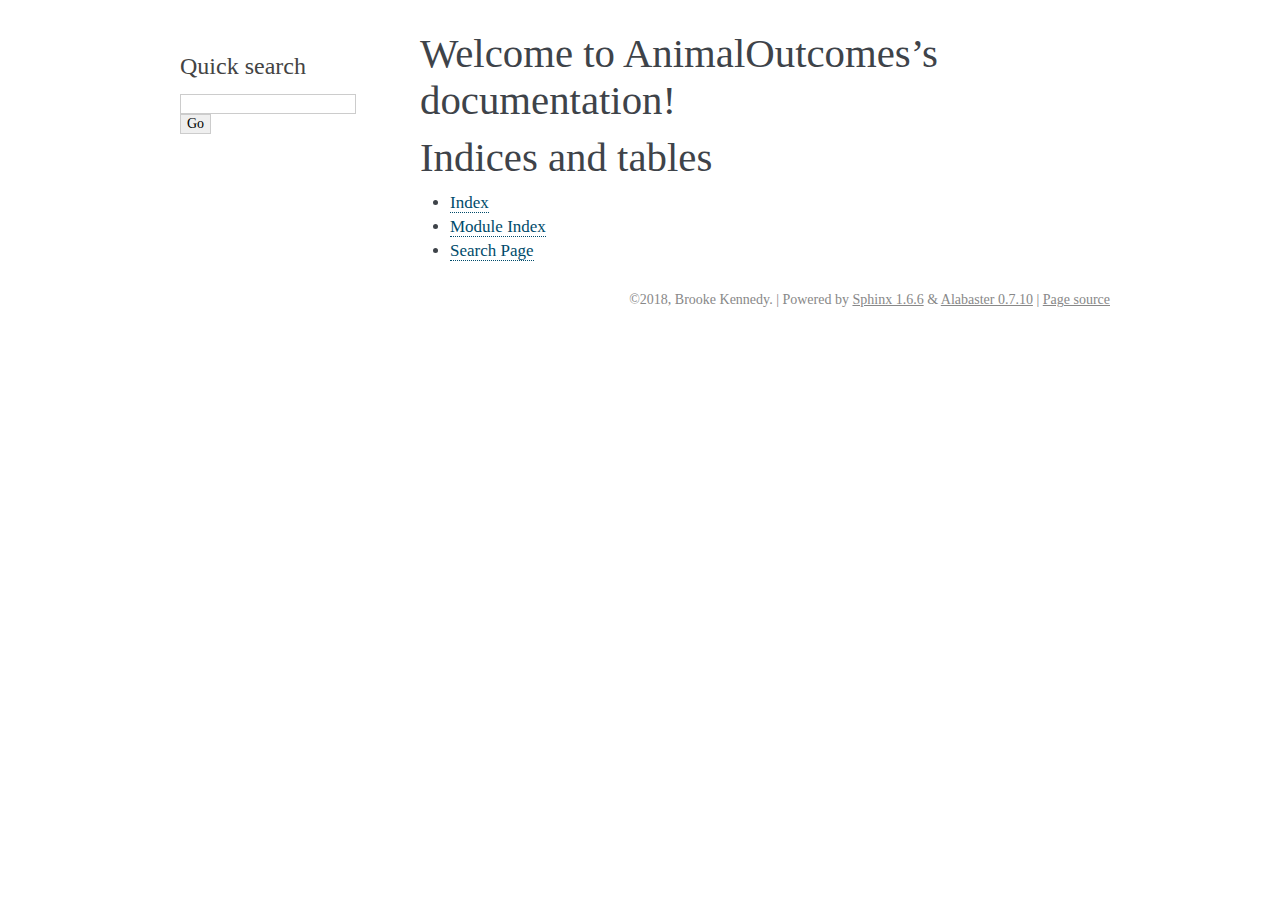
<file: sphinx/_build/html/index.html>
<!DOCTYPE html PUBLIC "-//W3C//DTD XHTML 1.0 Transitional//EN"
  "http://www.w3.org/TR/xhtml1/DTD/xhtml1-transitional.dtd">

<html xmlns="http://www.w3.org/1999/xhtml">
  <head>
    <meta http-equiv="Content-Type" content="text/html; charset=utf-8" />
    <title>Welcome to AnimalOutcomes’s documentation! &#8212; AnimalOutcomes 1.0.0 documentation</title>
    <link rel="stylesheet" href="_static/alabaster.css" type="text/css" />
    <link rel="stylesheet" href="_static/pygments.css" type="text/css" />
    <script type="text/javascript">
      var DOCUMENTATION_OPTIONS = {
        URL_ROOT:    './',
        VERSION:     '1.0.0',
        COLLAPSE_INDEX: false,
        FILE_SUFFIX: '.html',
        HAS_SOURCE:  true,
        SOURCELINK_SUFFIX: '.txt'
      };
    </script>
    <script type="text/javascript" src="_static/jquery.js"></script>
    <script type="text/javascript" src="_static/underscore.js"></script>
    <script type="text/javascript" src="_static/doctools.js"></script>
    <link rel="index" title="Index" href="genindex.html" />
    <link rel="search" title="Search" href="search.html" />
   
  <link rel="stylesheet" href="_static/custom.css" type="text/css" />
  
  
  <meta name="viewport" content="width=device-width, initial-scale=0.9, maximum-scale=0.9" />

  </head>
  <body>
  

    <div class="document">
      <div class="documentwrapper">
        <div class="bodywrapper">
          <div class="body" role="main">
            
  <div class="section" id="welcome-to-animaloutcomes-s-documentation">
<h1>Welcome to AnimalOutcomes’s documentation!<a class="headerlink" href="#welcome-to-animaloutcomes-s-documentation" title="Permalink to this headline">¶</a></h1>
<div class="toctree-wrapper compound">
</div>
</div>
<div class="section" id="indices-and-tables">
<h1>Indices and tables<a class="headerlink" href="#indices-and-tables" title="Permalink to this headline">¶</a></h1>
<ul class="simple">
<li><a class="reference internal" href="genindex.html"><span class="std std-ref">Index</span></a></li>
<li><a class="reference internal" href="py-modindex.html"><span class="std std-ref">Module Index</span></a></li>
<li><a class="reference internal" href="search.html"><span class="std std-ref">Search Page</span></a></li>
</ul>
</div>


          </div>
        </div>
      </div>
      <div class="sphinxsidebar" role="navigation" aria-label="main navigation">
        <div class="sphinxsidebarwrapper"><div class="relations">
<h3>Related Topics</h3>
<ul>
  <li><a href="#">Documentation overview</a><ul>
  </ul></li>
</ul>
</div>
<div id="searchbox" style="display: none" role="search">
  <h3>Quick search</h3>
    <form class="search" action="search.html" method="get">
      <div><input type="text" name="q" /></div>
      <div><input type="submit" value="Go" /></div>
      <input type="hidden" name="check_keywords" value="yes" />
      <input type="hidden" name="area" value="default" />
    </form>
</div>
<script type="text/javascript">$('#searchbox').show(0);</script>
        </div>
      </div>
      <div class="clearer"></div>
    </div>
    <div class="footer">
      &copy;2018, Brooke Kennedy.
      
      |
      Powered by <a href="http://sphinx-doc.org/">Sphinx 1.6.6</a>
      &amp; <a href="https://github.com/bitprophet/alabaster">Alabaster 0.7.10</a>
      
      |
      <a href="_sources/index.rst.txt"
          rel="nofollow">Page source</a>
    </div>

    

    
  </body>
</html>
</file>
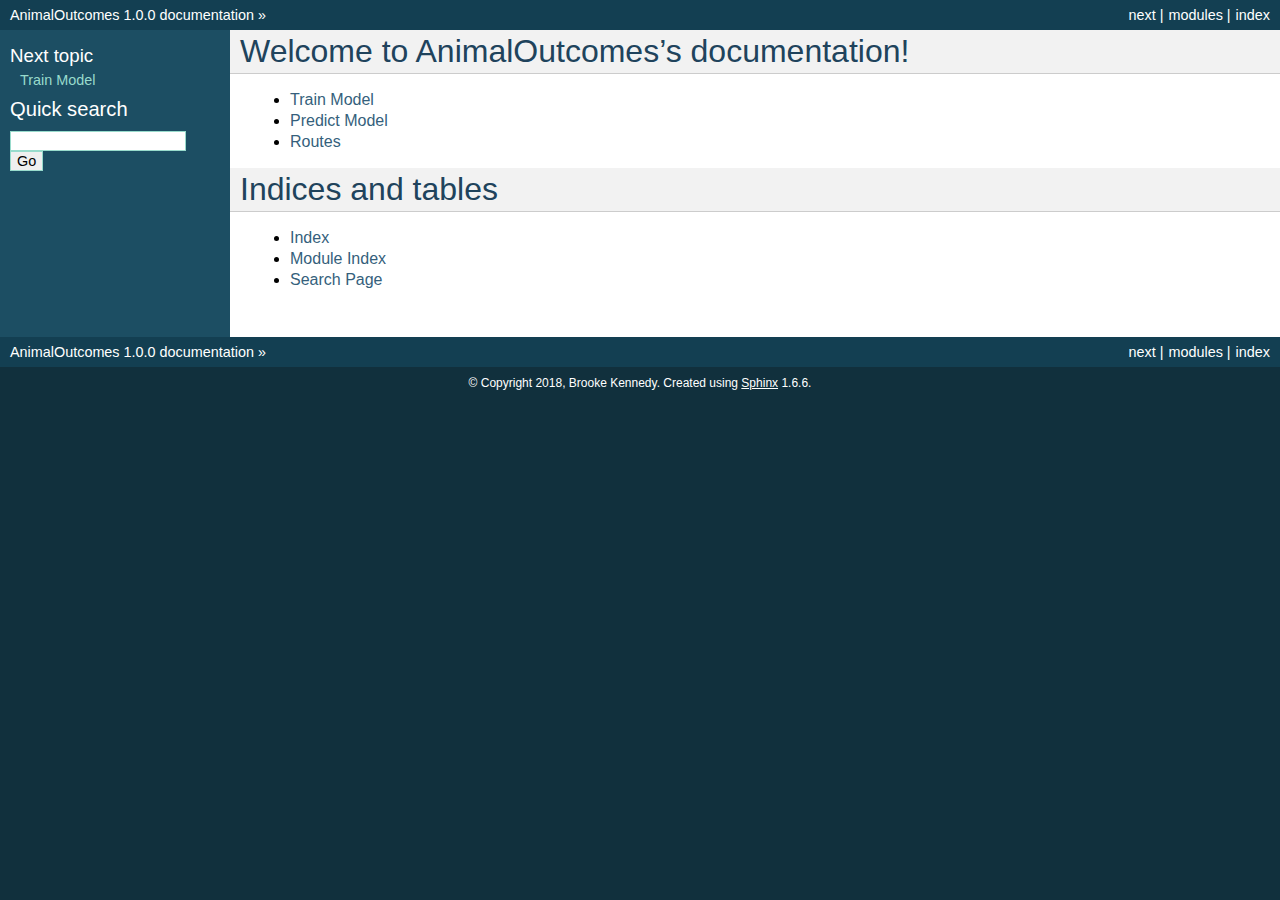
<file: develop/docs/_build/html/index.html>
<!DOCTYPE html PUBLIC "-//W3C//DTD XHTML 1.0 Transitional//EN"
  "http://www.w3.org/TR/xhtml1/DTD/xhtml1-transitional.dtd">

<html xmlns="http://www.w3.org/1999/xhtml">
  <head>
    <meta http-equiv="Content-Type" content="text/html; charset=utf-8" />
    <title>Welcome to AnimalOutcomes’s documentation! &#8212; AnimalOutcomes 1.0.0 documentation</title>
    <link rel="stylesheet" href="_static/classic.css" type="text/css" />
    <link rel="stylesheet" href="_static/pygments.css" type="text/css" />
    <script type="text/javascript">
      var DOCUMENTATION_OPTIONS = {
        URL_ROOT:    './',
        VERSION:     '1.0.0',
        COLLAPSE_INDEX: false,
        FILE_SUFFIX: '.html',
        HAS_SOURCE:  true,
        SOURCELINK_SUFFIX: '.txt'
      };
    </script>
    <script type="text/javascript" src="_static/jquery.js"></script>
    <script type="text/javascript" src="_static/underscore.js"></script>
    <script type="text/javascript" src="_static/doctools.js"></script>
    <link rel="index" title="Index" href="genindex.html" />
    <link rel="search" title="Search" href="search.html" />
    <link rel="next" title="Train Model" href="train.html" /> 
  </head>
  <body>
    <div class="related" role="navigation" aria-label="related navigation">
      <h3>Navigation</h3>
      <ul>
        <li class="right" style="margin-right: 10px">
          <a href="genindex.html" title="General Index"
             accesskey="I">index</a></li>
        <li class="right" >
          <a href="py-modindex.html" title="Python Module Index"
             >modules</a> |</li>
        <li class="right" >
          <a href="train.html" title="Train Model"
             accesskey="N">next</a> |</li>
        <li class="nav-item nav-item-0"><a href="#">AnimalOutcomes 1.0.0 documentation</a> &#187;</li> 
      </ul>
    </div>  

    <div class="document">
      <div class="documentwrapper">
        <div class="bodywrapper">
          <div class="body" role="main">
            
  <div class="section" id="welcome-to-animaloutcomes-s-documentation">
<h1>Welcome to AnimalOutcomes’s documentation!<a class="headerlink" href="#welcome-to-animaloutcomes-s-documentation" title="Permalink to this headline">¶</a></h1>
<div class="toctree-wrapper compound">
<ul>
<li class="toctree-l1"><a class="reference internal" href="train.html">Train Model</a></li>
<li class="toctree-l1"><a class="reference internal" href="predict.html">Predict Model</a></li>
<li class="toctree-l1"><a class="reference internal" href="routes.html">Routes</a></li>
</ul>
</div>
</div>
<div class="section" id="indices-and-tables">
<h1>Indices and tables<a class="headerlink" href="#indices-and-tables" title="Permalink to this headline">¶</a></h1>
<ul class="simple">
<li><a class="reference internal" href="genindex.html"><span class="std std-ref">Index</span></a></li>
<li><a class="reference internal" href="py-modindex.html"><span class="std std-ref">Module Index</span></a></li>
<li><a class="reference internal" href="search.html"><span class="std std-ref">Search Page</span></a></li>
</ul>
</div>


          </div>
        </div>
      </div>
      <div class="sphinxsidebar" role="navigation" aria-label="main navigation">
        <div class="sphinxsidebarwrapper">
  <h4>Next topic</h4>
  <p class="topless"><a href="train.html"
                        title="next chapter">Train Model</a></p>
<div id="searchbox" style="display: none" role="search">
  <h3>Quick search</h3>
    <form class="search" action="search.html" method="get">
      <div><input type="text" name="q" /></div>
      <div><input type="submit" value="Go" /></div>
      <input type="hidden" name="check_keywords" value="yes" />
      <input type="hidden" name="area" value="default" />
    </form>
</div>
<script type="text/javascript">$('#searchbox').show(0);</script>
        </div>
      </div>
      <div class="clearer"></div>
    </div>
    <div class="related" role="navigation" aria-label="related navigation">
      <h3>Navigation</h3>
      <ul>
        <li class="right" style="margin-right: 10px">
          <a href="genindex.html" title="General Index"
             >index</a></li>
        <li class="right" >
          <a href="py-modindex.html" title="Python Module Index"
             >modules</a> |</li>
        <li class="right" >
          <a href="train.html" title="Train Model"
             >next</a> |</li>
        <li class="nav-item nav-item-0"><a href="#">AnimalOutcomes 1.0.0 documentation</a> &#187;</li> 
      </ul>
    </div>
    <div class="footer" role="contentinfo">
        &#169; Copyright 2018, Brooke Kennedy.
      Created using <a href="http://sphinx-doc.org/">Sphinx</a> 1.6.6.
    </div>
  </body>
</html>
</file>
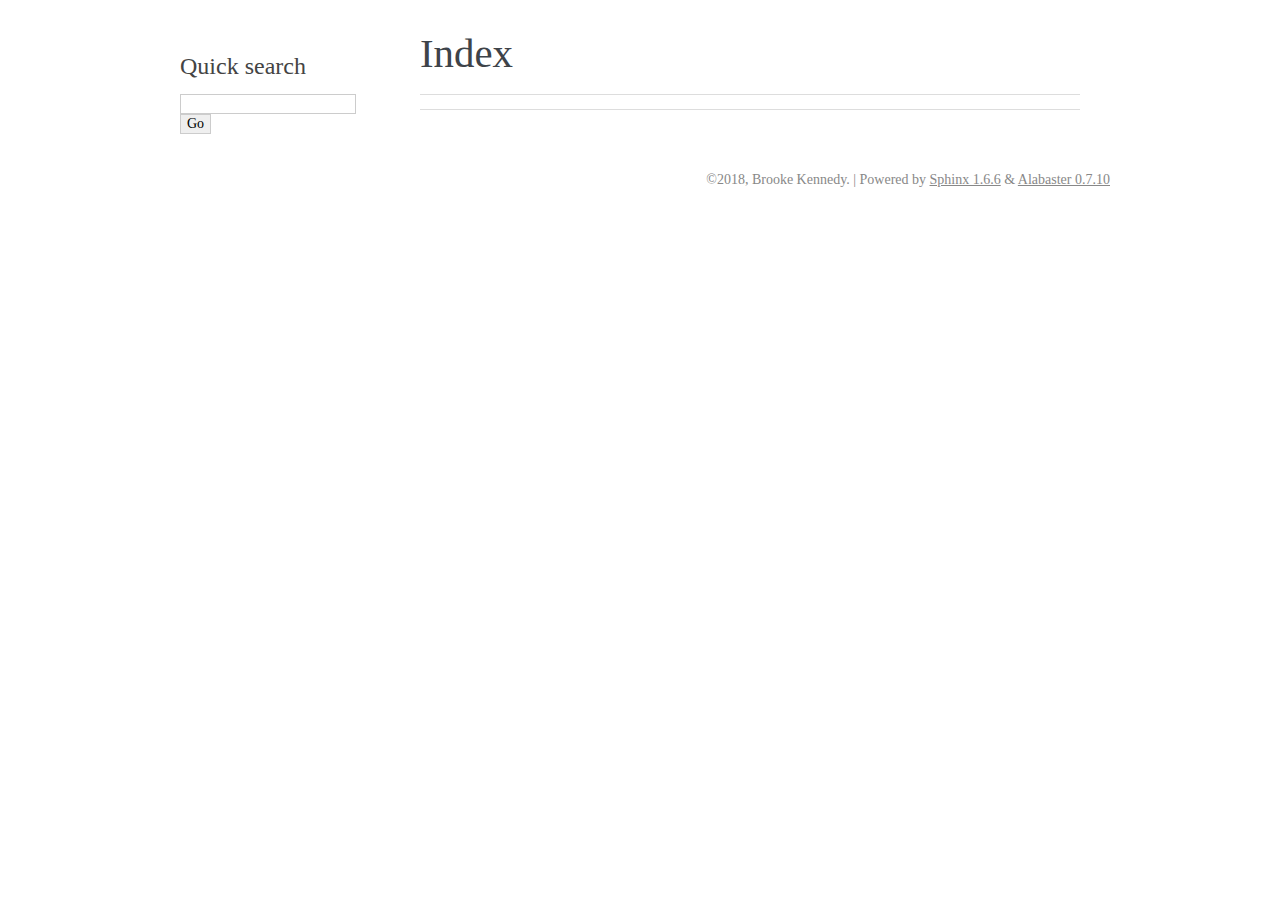
<file: sphinx/_build/html/genindex.html>
<!DOCTYPE html PUBLIC "-//W3C//DTD XHTML 1.0 Transitional//EN"
  "http://www.w3.org/TR/xhtml1/DTD/xhtml1-transitional.dtd">

<html xmlns="http://www.w3.org/1999/xhtml">
  <head>
    <meta http-equiv="Content-Type" content="text/html; charset=utf-8" />
    <title>Index &#8212; AnimalOutcomes 1.0.0 documentation</title>
    <link rel="stylesheet" href="_static/alabaster.css" type="text/css" />
    <link rel="stylesheet" href="_static/pygments.css" type="text/css" />
    <script type="text/javascript">
      var DOCUMENTATION_OPTIONS = {
        URL_ROOT:    './',
        VERSION:     '1.0.0',
        COLLAPSE_INDEX: false,
        FILE_SUFFIX: '.html',
        HAS_SOURCE:  true,
        SOURCELINK_SUFFIX: '.txt'
      };
    </script>
    <script type="text/javascript" src="_static/jquery.js"></script>
    <script type="text/javascript" src="_static/underscore.js"></script>
    <script type="text/javascript" src="_static/doctools.js"></script>
    <link rel="index" title="Index" href="#" />
    <link rel="search" title="Search" href="search.html" />
   
  <link rel="stylesheet" href="_static/custom.css" type="text/css" />
  
  
  <meta name="viewport" content="width=device-width, initial-scale=0.9, maximum-scale=0.9" />

  </head>
  <body>
  

    <div class="document">
      <div class="documentwrapper">
        <div class="bodywrapper">
          <div class="body" role="main">
            

<h1 id="index">Index</h1>

<div class="genindex-jumpbox">
 
</div>


          </div>
        </div>
      </div>
      <div class="sphinxsidebar" role="navigation" aria-label="main navigation">
        <div class="sphinxsidebarwrapper"><div class="relations">
<h3>Related Topics</h3>
<ul>
  <li><a href="index.html">Documentation overview</a><ul>
  </ul></li>
</ul>
</div>
<div id="searchbox" style="display: none" role="search">
  <h3>Quick search</h3>
    <form class="search" action="search.html" method="get">
      <div><input type="text" name="q" /></div>
      <div><input type="submit" value="Go" /></div>
      <input type="hidden" name="check_keywords" value="yes" />
      <input type="hidden" name="area" value="default" />
    </form>
</div>
<script type="text/javascript">$('#searchbox').show(0);</script>
        </div>
      </div>
      <div class="clearer"></div>
    </div>
    <div class="footer">
      &copy;2018, Brooke Kennedy.
      
      |
      Powered by <a href="http://sphinx-doc.org/">Sphinx 1.6.6</a>
      &amp; <a href="https://github.com/bitprophet/alabaster">Alabaster 0.7.10</a>
      
    </div>

    

    
  </body>
</html>
</file>
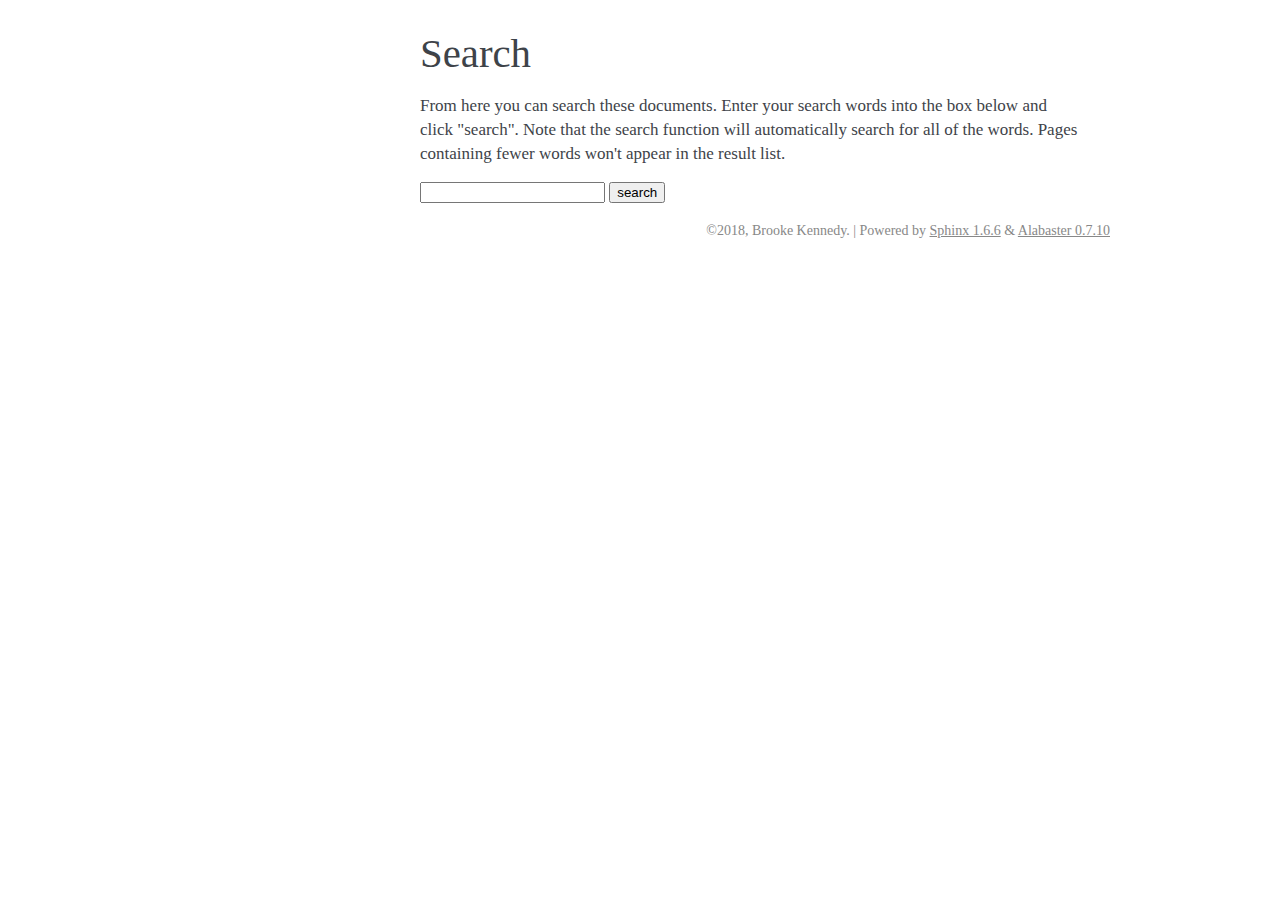
<file: sphinx/_build/html/search.html>
<!DOCTYPE html PUBLIC "-//W3C//DTD XHTML 1.0 Transitional//EN"
  "http://www.w3.org/TR/xhtml1/DTD/xhtml1-transitional.dtd">

<html xmlns="http://www.w3.org/1999/xhtml">
  <head>
    <meta http-equiv="Content-Type" content="text/html; charset=utf-8" />
    <title>Search &#8212; AnimalOutcomes 1.0.0 documentation</title>
    <link rel="stylesheet" href="_static/alabaster.css" type="text/css" />
    <link rel="stylesheet" href="_static/pygments.css" type="text/css" />
    <script type="text/javascript">
      var DOCUMENTATION_OPTIONS = {
        URL_ROOT:    './',
        VERSION:     '1.0.0',
        COLLAPSE_INDEX: false,
        FILE_SUFFIX: '.html',
        HAS_SOURCE:  true,
        SOURCELINK_SUFFIX: '.txt'
      };
    </script>
    <script type="text/javascript" src="_static/jquery.js"></script>
    <script type="text/javascript" src="_static/underscore.js"></script>
    <script type="text/javascript" src="_static/doctools.js"></script>
    <script type="text/javascript" src="_static/searchtools.js"></script>
    <link rel="index" title="Index" href="genindex.html" />
    <link rel="search" title="Search" href="#" />
  <script type="text/javascript">
    jQuery(function() { Search.loadIndex("searchindex.js"); });
  </script>
  
  <script type="text/javascript" id="searchindexloader"></script>
  
   
  <link rel="stylesheet" href="_static/custom.css" type="text/css" />
  
  
  <meta name="viewport" content="width=device-width, initial-scale=0.9, maximum-scale=0.9" />


  </head>
  <body>
  

    <div class="document">
      <div class="documentwrapper">
        <div class="bodywrapper">
          <div class="body" role="main">
            
  <h1 id="search-documentation">Search</h1>
  <div id="fallback" class="admonition warning">
  <script type="text/javascript">$('#fallback').hide();</script>
  <p>
    Please activate JavaScript to enable the search
    functionality.
  </p>
  </div>
  <p>
    From here you can search these documents. Enter your search
    words into the box below and click "search". Note that the search
    function will automatically search for all of the words. Pages
    containing fewer words won't appear in the result list.
  </p>
  <form action="" method="get">
    <input type="text" name="q" value="" />
    <input type="submit" value="search" />
    <span id="search-progress" style="padding-left: 10px"></span>
  </form>
  
  <div id="search-results">
  
  </div>

          </div>
        </div>
      </div>
      <div class="sphinxsidebar" role="navigation" aria-label="main navigation">
        <div class="sphinxsidebarwrapper"><div class="relations">
<h3>Related Topics</h3>
<ul>
  <li><a href="index.html">Documentation overview</a><ul>
  </ul></li>
</ul>
</div>
        </div>
      </div>
      <div class="clearer"></div>
    </div>
    <div class="footer">
      &copy;2018, Brooke Kennedy.
      
      |
      Powered by <a href="http://sphinx-doc.org/">Sphinx 1.6.6</a>
      &amp; <a href="https://github.com/bitprophet/alabaster">Alabaster 0.7.10</a>
      
    </div>

    

    
  </body>
</html>
</file>
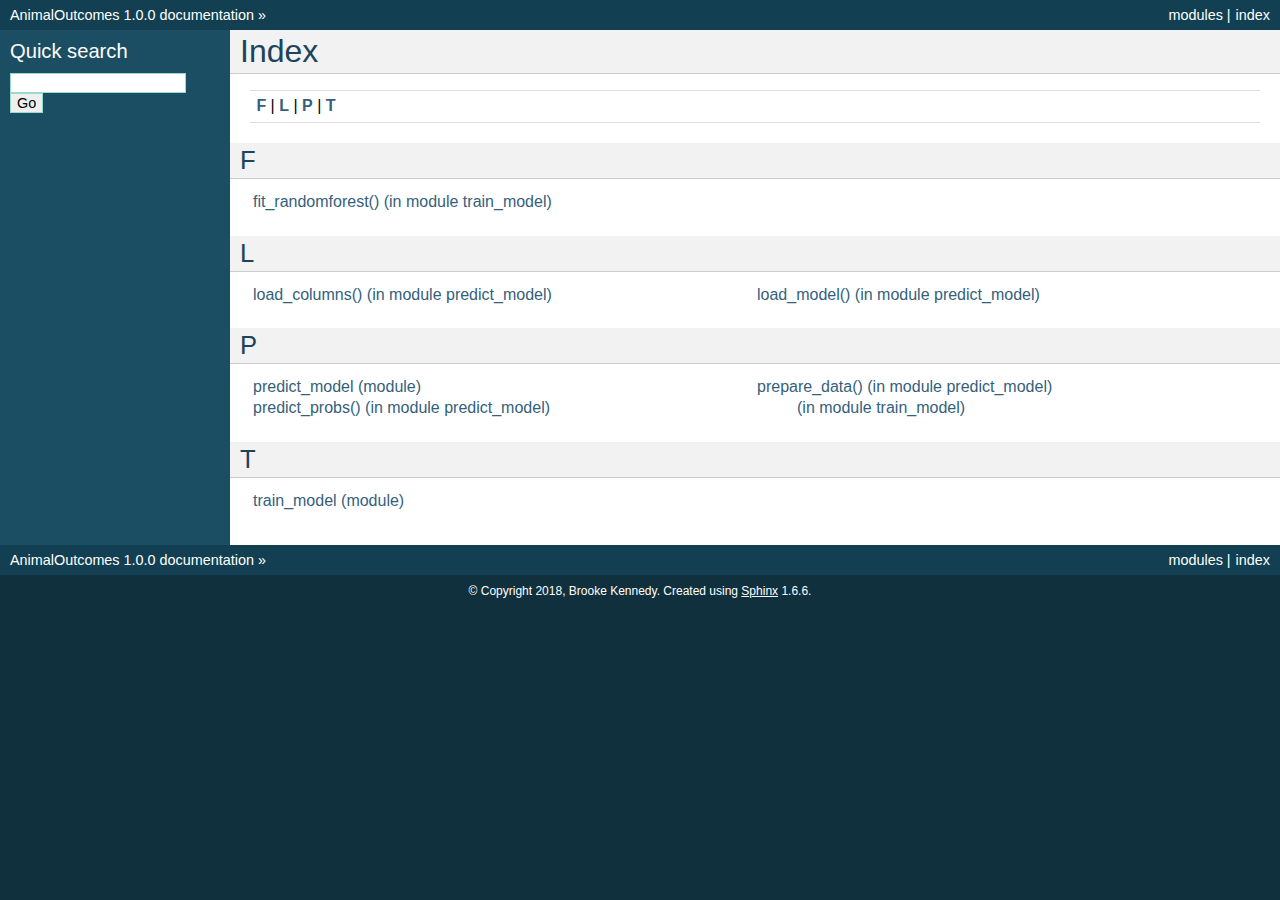
<file: develop/docs/_build/html/genindex.html>
<!DOCTYPE html PUBLIC "-//W3C//DTD XHTML 1.0 Transitional//EN"
  "http://www.w3.org/TR/xhtml1/DTD/xhtml1-transitional.dtd">

<html xmlns="http://www.w3.org/1999/xhtml">
  <head>
    <meta http-equiv="Content-Type" content="text/html; charset=utf-8" />
    <title>Index &#8212; AnimalOutcomes 1.0.0 documentation</title>
    <link rel="stylesheet" href="_static/classic.css" type="text/css" />
    <link rel="stylesheet" href="_static/pygments.css" type="text/css" />
    <script type="text/javascript">
      var DOCUMENTATION_OPTIONS = {
        URL_ROOT:    './',
        VERSION:     '1.0.0',
        COLLAPSE_INDEX: false,
        FILE_SUFFIX: '.html',
        HAS_SOURCE:  true,
        SOURCELINK_SUFFIX: '.txt'
      };
    </script>
    <script type="text/javascript" src="_static/jquery.js"></script>
    <script type="text/javascript" src="_static/underscore.js"></script>
    <script type="text/javascript" src="_static/doctools.js"></script>
    <link rel="index" title="Index" href="#" />
    <link rel="search" title="Search" href="search.html" /> 
  </head>
  <body>
    <div class="related" role="navigation" aria-label="related navigation">
      <h3>Navigation</h3>
      <ul>
        <li class="right" style="margin-right: 10px">
          <a href="#" title="General Index"
             accesskey="I">index</a></li>
        <li class="right" >
          <a href="py-modindex.html" title="Python Module Index"
             >modules</a> |</li>
        <li class="nav-item nav-item-0"><a href="index.html">AnimalOutcomes 1.0.0 documentation</a> &#187;</li> 
      </ul>
    </div>  

    <div class="document">
      <div class="documentwrapper">
        <div class="bodywrapper">
          <div class="body" role="main">
            

<h1 id="index">Index</h1>

<div class="genindex-jumpbox">
 <a href="#F"><strong>F</strong></a>
 | <a href="#L"><strong>L</strong></a>
 | <a href="#P"><strong>P</strong></a>
 | <a href="#T"><strong>T</strong></a>
 
</div>
<h2 id="F">F</h2>
<table style="width: 100%" class="indextable genindextable"><tr>
  <td style="width: 33%; vertical-align: top;"><ul>
      <li><a href="train.html#train_model.fit_randomforest">fit_randomforest() (in module train_model)</a>
</li>
  </ul></td>
</tr></table>

<h2 id="L">L</h2>
<table style="width: 100%" class="indextable genindextable"><tr>
  <td style="width: 33%; vertical-align: top;"><ul>
      <li><a href="predict.html#predict_model.load_columns">load_columns() (in module predict_model)</a>
</li>
  </ul></td>
  <td style="width: 33%; vertical-align: top;"><ul>
      <li><a href="predict.html#predict_model.load_model">load_model() (in module predict_model)</a>
</li>
  </ul></td>
</tr></table>

<h2 id="P">P</h2>
<table style="width: 100%" class="indextable genindextable"><tr>
  <td style="width: 33%; vertical-align: top;"><ul>
      <li><a href="predict.html#module-predict_model">predict_model (module)</a>
</li>
      <li><a href="predict.html#predict_model.predict_probs">predict_probs() (in module predict_model)</a>
</li>
  </ul></td>
  <td style="width: 33%; vertical-align: top;"><ul>
      <li><a href="predict.html#predict_model.prepare_data">prepare_data() (in module predict_model)</a>

      <ul>
        <li><a href="train.html#train_model.prepare_data">(in module train_model)</a>
</li>
      </ul></li>
  </ul></td>
</tr></table>

<h2 id="T">T</h2>
<table style="width: 100%" class="indextable genindextable"><tr>
  <td style="width: 33%; vertical-align: top;"><ul>
      <li><a href="train.html#module-train_model">train_model (module)</a>
</li>
  </ul></td>
</tr></table>



          </div>
        </div>
      </div>
      <div class="sphinxsidebar" role="navigation" aria-label="main navigation">
        <div class="sphinxsidebarwrapper">
<div id="searchbox" style="display: none" role="search">
  <h3>Quick search</h3>
    <form class="search" action="search.html" method="get">
      <div><input type="text" name="q" /></div>
      <div><input type="submit" value="Go" /></div>
      <input type="hidden" name="check_keywords" value="yes" />
      <input type="hidden" name="area" value="default" />
    </form>
</div>
<script type="text/javascript">$('#searchbox').show(0);</script>
        </div>
      </div>
      <div class="clearer"></div>
    </div>
    <div class="related" role="navigation" aria-label="related navigation">
      <h3>Navigation</h3>
      <ul>
        <li class="right" style="margin-right: 10px">
          <a href="#" title="General Index"
             >index</a></li>
        <li class="right" >
          <a href="py-modindex.html" title="Python Module Index"
             >modules</a> |</li>
        <li class="nav-item nav-item-0"><a href="index.html">AnimalOutcomes 1.0.0 documentation</a> &#187;</li> 
      </ul>
    </div>
    <div class="footer" role="contentinfo">
        &#169; Copyright 2018, Brooke Kennedy.
      Created using <a href="http://sphinx-doc.org/">Sphinx</a> 1.6.6.
    </div>
  </body>
</html>
</file>
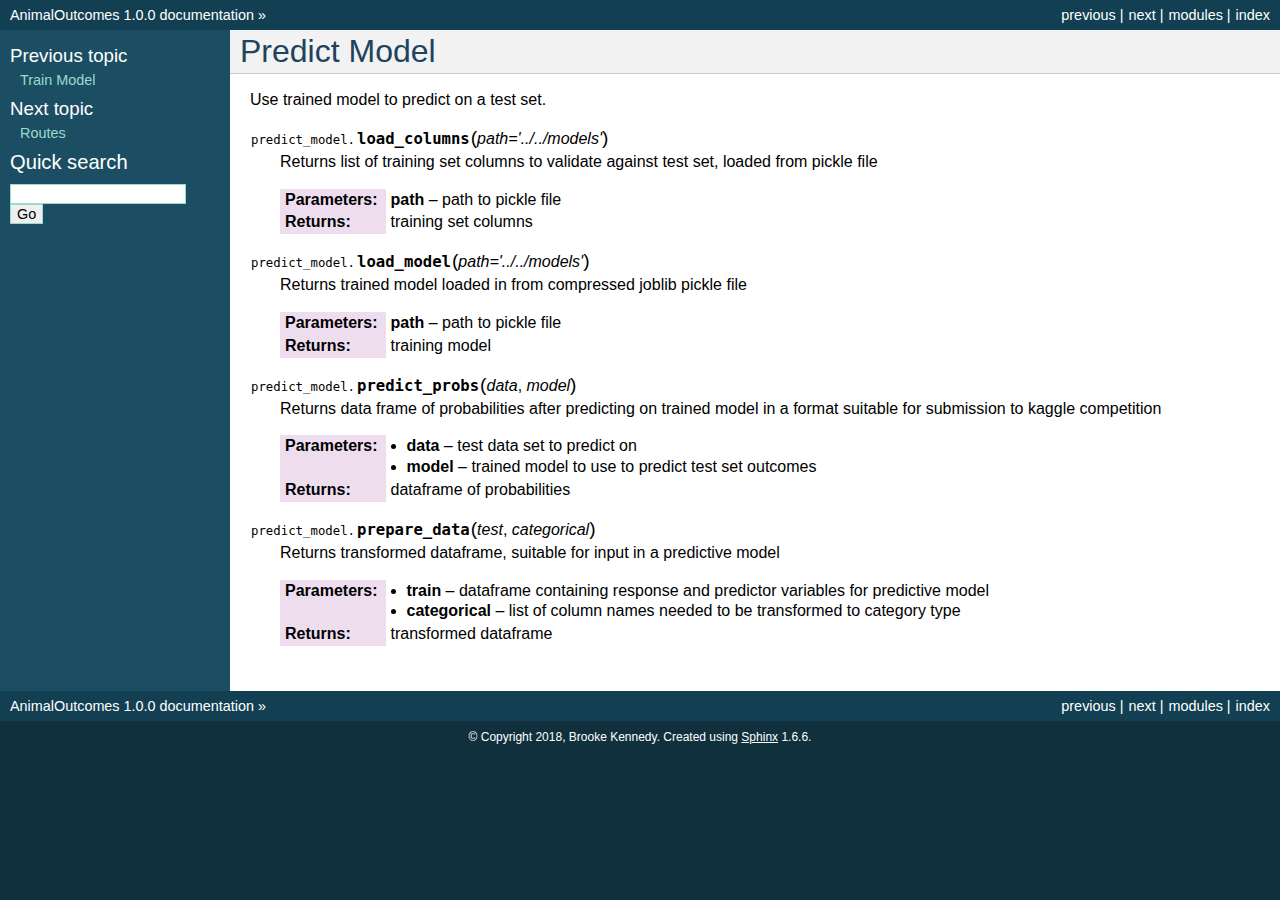
<file: develop/docs/_build/html/predict.html>
<!DOCTYPE html PUBLIC "-//W3C//DTD XHTML 1.0 Transitional//EN"
  "http://www.w3.org/TR/xhtml1/DTD/xhtml1-transitional.dtd">

<html xmlns="http://www.w3.org/1999/xhtml">
  <head>
    <meta http-equiv="Content-Type" content="text/html; charset=utf-8" />
    <title>Predict Model &#8212; AnimalOutcomes 1.0.0 documentation</title>
    <link rel="stylesheet" href="_static/classic.css" type="text/css" />
    <link rel="stylesheet" href="_static/pygments.css" type="text/css" />
    <script type="text/javascript">
      var DOCUMENTATION_OPTIONS = {
        URL_ROOT:    './',
        VERSION:     '1.0.0',
        COLLAPSE_INDEX: false,
        FILE_SUFFIX: '.html',
        HAS_SOURCE:  true,
        SOURCELINK_SUFFIX: '.txt'
      };
    </script>
    <script type="text/javascript" src="_static/jquery.js"></script>
    <script type="text/javascript" src="_static/underscore.js"></script>
    <script type="text/javascript" src="_static/doctools.js"></script>
    <link rel="index" title="Index" href="genindex.html" />
    <link rel="search" title="Search" href="search.html" />
    <link rel="next" title="Routes" href="routes.html" />
    <link rel="prev" title="Train Model" href="train.html" /> 
  </head>
  <body>
    <div class="related" role="navigation" aria-label="related navigation">
      <h3>Navigation</h3>
      <ul>
        <li class="right" style="margin-right: 10px">
          <a href="genindex.html" title="General Index"
             accesskey="I">index</a></li>
        <li class="right" >
          <a href="py-modindex.html" title="Python Module Index"
             >modules</a> |</li>
        <li class="right" >
          <a href="routes.html" title="Routes"
             accesskey="N">next</a> |</li>
        <li class="right" >
          <a href="train.html" title="Train Model"
             accesskey="P">previous</a> |</li>
        <li class="nav-item nav-item-0"><a href="index.html">AnimalOutcomes 1.0.0 documentation</a> &#187;</li> 
      </ul>
    </div>  

    <div class="document">
      <div class="documentwrapper">
        <div class="bodywrapper">
          <div class="body" role="main">
            
  <div class="section" id="predict-model">
<h1>Predict Model<a class="headerlink" href="#predict-model" title="Permalink to this headline">¶</a></h1>
<p>Use trained model to predict on a test set.</p>
<span class="target" id="module-predict_model"></span><dl class="function">
<dt id="predict_model.load_columns">
<code class="descclassname">predict_model.</code><code class="descname">load_columns</code><span class="sig-paren">(</span><em>path='../../models'</em><span class="sig-paren">)</span><a class="headerlink" href="#predict_model.load_columns" title="Permalink to this definition">¶</a></dt>
<dd><p>Returns list of training set columns to validate against test set, loaded from pickle file</p>
<table class="docutils field-list" frame="void" rules="none">
<col class="field-name" />
<col class="field-body" />
<tbody valign="top">
<tr class="field-odd field"><th class="field-name">Parameters:</th><td class="field-body"><strong>path</strong> – path to pickle file</td>
</tr>
<tr class="field-even field"><th class="field-name">Returns:</th><td class="field-body">training set columns</td>
</tr>
</tbody>
</table>
</dd></dl>

<dl class="function">
<dt id="predict_model.load_model">
<code class="descclassname">predict_model.</code><code class="descname">load_model</code><span class="sig-paren">(</span><em>path='../../models'</em><span class="sig-paren">)</span><a class="headerlink" href="#predict_model.load_model" title="Permalink to this definition">¶</a></dt>
<dd><p>Returns trained model loaded in from compressed joblib pickle file</p>
<table class="docutils field-list" frame="void" rules="none">
<col class="field-name" />
<col class="field-body" />
<tbody valign="top">
<tr class="field-odd field"><th class="field-name">Parameters:</th><td class="field-body"><strong>path</strong> – path to pickle file</td>
</tr>
<tr class="field-even field"><th class="field-name">Returns:</th><td class="field-body">training model</td>
</tr>
</tbody>
</table>
</dd></dl>

<dl class="function">
<dt id="predict_model.predict_probs">
<code class="descclassname">predict_model.</code><code class="descname">predict_probs</code><span class="sig-paren">(</span><em>data</em>, <em>model</em><span class="sig-paren">)</span><a class="headerlink" href="#predict_model.predict_probs" title="Permalink to this definition">¶</a></dt>
<dd><p>Returns data frame of probabilities after predicting on trained model in a format suitable for submission to kaggle competition</p>
<table class="docutils field-list" frame="void" rules="none">
<col class="field-name" />
<col class="field-body" />
<tbody valign="top">
<tr class="field-odd field"><th class="field-name">Parameters:</th><td class="field-body"><ul class="first simple">
<li><strong>data</strong> – test data set to predict on</li>
<li><strong>model</strong> – trained model to use to predict test set outcomes</li>
</ul>
</td>
</tr>
<tr class="field-even field"><th class="field-name">Returns:</th><td class="field-body"><p class="first last">dataframe of probabilities</p>
</td>
</tr>
</tbody>
</table>
</dd></dl>

<dl class="function">
<dt id="predict_model.prepare_data">
<code class="descclassname">predict_model.</code><code class="descname">prepare_data</code><span class="sig-paren">(</span><em>test</em>, <em>categorical</em><span class="sig-paren">)</span><a class="headerlink" href="#predict_model.prepare_data" title="Permalink to this definition">¶</a></dt>
<dd><p>Returns transformed dataframe, suitable for input in a predictive model</p>
<table class="docutils field-list" frame="void" rules="none">
<col class="field-name" />
<col class="field-body" />
<tbody valign="top">
<tr class="field-odd field"><th class="field-name">Parameters:</th><td class="field-body"><ul class="first simple">
<li><strong>train</strong> – dataframe containing response and predictor variables for predictive model</li>
<li><strong>categorical</strong> – list of column names needed to be transformed to category type</li>
</ul>
</td>
</tr>
<tr class="field-even field"><th class="field-name">Returns:</th><td class="field-body"><p class="first last">transformed dataframe</p>
</td>
</tr>
</tbody>
</table>
</dd></dl>

</div>


          </div>
        </div>
      </div>
      <div class="sphinxsidebar" role="navigation" aria-label="main navigation">
        <div class="sphinxsidebarwrapper">
  <h4>Previous topic</h4>
  <p class="topless"><a href="train.html"
                        title="previous chapter">Train Model</a></p>
  <h4>Next topic</h4>
  <p class="topless"><a href="routes.html"
                        title="next chapter">Routes</a></p>
<div id="searchbox" style="display: none" role="search">
  <h3>Quick search</h3>
    <form class="search" action="search.html" method="get">
      <div><input type="text" name="q" /></div>
      <div><input type="submit" value="Go" /></div>
      <input type="hidden" name="check_keywords" value="yes" />
      <input type="hidden" name="area" value="default" />
    </form>
</div>
<script type="text/javascript">$('#searchbox').show(0);</script>
        </div>
      </div>
      <div class="clearer"></div>
    </div>
    <div class="related" role="navigation" aria-label="related navigation">
      <h3>Navigation</h3>
      <ul>
        <li class="right" style="margin-right: 10px">
          <a href="genindex.html" title="General Index"
             >index</a></li>
        <li class="right" >
          <a href="py-modindex.html" title="Python Module Index"
             >modules</a> |</li>
        <li class="right" >
          <a href="routes.html" title="Routes"
             >next</a> |</li>
        <li class="right" >
          <a href="train.html" title="Train Model"
             >previous</a> |</li>
        <li class="nav-item nav-item-0"><a href="index.html">AnimalOutcomes 1.0.0 documentation</a> &#187;</li> 
      </ul>
    </div>
    <div class="footer" role="contentinfo">
        &#169; Copyright 2018, Brooke Kennedy.
      Created using <a href="http://sphinx-doc.org/">Sphinx</a> 1.6.6.
    </div>
  </body>
</html>
</file>
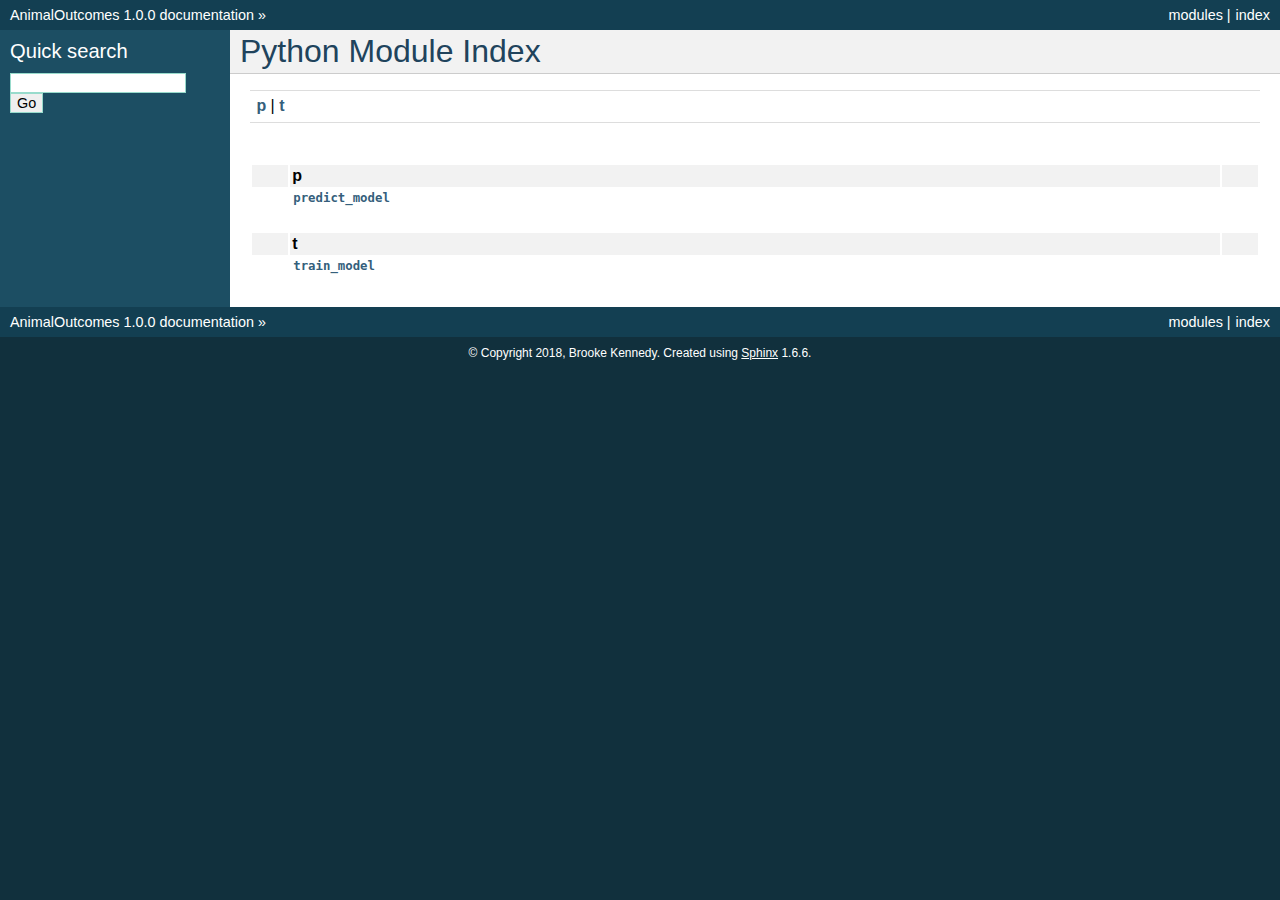
<file: develop/docs/_build/html/py-modindex.html>
<!DOCTYPE html PUBLIC "-//W3C//DTD XHTML 1.0 Transitional//EN"
  "http://www.w3.org/TR/xhtml1/DTD/xhtml1-transitional.dtd">

<html xmlns="http://www.w3.org/1999/xhtml">
  <head>
    <meta http-equiv="Content-Type" content="text/html; charset=utf-8" />
    <title>Python Module Index &#8212; AnimalOutcomes 1.0.0 documentation</title>
    <link rel="stylesheet" href="_static/classic.css" type="text/css" />
    <link rel="stylesheet" href="_static/pygments.css" type="text/css" />
    <script type="text/javascript">
      var DOCUMENTATION_OPTIONS = {
        URL_ROOT:    './',
        VERSION:     '1.0.0',
        COLLAPSE_INDEX: false,
        FILE_SUFFIX: '.html',
        HAS_SOURCE:  true,
        SOURCELINK_SUFFIX: '.txt'
      };
    </script>
    <script type="text/javascript" src="_static/jquery.js"></script>
    <script type="text/javascript" src="_static/underscore.js"></script>
    <script type="text/javascript" src="_static/doctools.js"></script>
    <link rel="index" title="Index" href="genindex.html" />
    <link rel="search" title="Search" href="search.html" />
 

    <script type="text/javascript">
      DOCUMENTATION_OPTIONS.COLLAPSE_INDEX = true;
    </script>


  </head>
  <body>
    <div class="related" role="navigation" aria-label="related navigation">
      <h3>Navigation</h3>
      <ul>
        <li class="right" style="margin-right: 10px">
          <a href="genindex.html" title="General Index"
             accesskey="I">index</a></li>
        <li class="right" >
          <a href="#" title="Python Module Index"
             >modules</a> |</li>
        <li class="nav-item nav-item-0"><a href="index.html">AnimalOutcomes 1.0.0 documentation</a> &#187;</li> 
      </ul>
    </div>  

    <div class="document">
      <div class="documentwrapper">
        <div class="bodywrapper">
          <div class="body" role="main">
            

   <h1>Python Module Index</h1>

   <div class="modindex-jumpbox">
   <a href="#cap-p"><strong>p</strong></a> | 
   <a href="#cap-t"><strong>t</strong></a>
   </div>

   <table class="indextable modindextable">
     <tr class="pcap"><td></td><td>&#160;</td><td></td></tr>
     <tr class="cap" id="cap-p"><td></td><td>
       <strong>p</strong></td><td></td></tr>
     <tr>
       <td></td>
       <td>
       <a href="predict.html#module-predict_model"><code class="xref">predict_model</code></a></td><td>
       <em></em></td></tr>
     <tr class="pcap"><td></td><td>&#160;</td><td></td></tr>
     <tr class="cap" id="cap-t"><td></td><td>
       <strong>t</strong></td><td></td></tr>
     <tr>
       <td></td>
       <td>
       <a href="train.html#module-train_model"><code class="xref">train_model</code></a></td><td>
       <em></em></td></tr>
   </table>


          </div>
        </div>
      </div>
      <div class="sphinxsidebar" role="navigation" aria-label="main navigation">
        <div class="sphinxsidebarwrapper">
<div id="searchbox" style="display: none" role="search">
  <h3>Quick search</h3>
    <form class="search" action="search.html" method="get">
      <div><input type="text" name="q" /></div>
      <div><input type="submit" value="Go" /></div>
      <input type="hidden" name="check_keywords" value="yes" />
      <input type="hidden" name="area" value="default" />
    </form>
</div>
<script type="text/javascript">$('#searchbox').show(0);</script>
        </div>
      </div>
      <div class="clearer"></div>
    </div>
    <div class="related" role="navigation" aria-label="related navigation">
      <h3>Navigation</h3>
      <ul>
        <li class="right" style="margin-right: 10px">
          <a href="genindex.html" title="General Index"
             >index</a></li>
        <li class="right" >
          <a href="#" title="Python Module Index"
             >modules</a> |</li>
        <li class="nav-item nav-item-0"><a href="index.html">AnimalOutcomes 1.0.0 documentation</a> &#187;</li> 
      </ul>
    </div>
    <div class="footer" role="contentinfo">
        &#169; Copyright 2018, Brooke Kennedy.
      Created using <a href="http://sphinx-doc.org/">Sphinx</a> 1.6.6.
    </div>
  </body>
</html>
</file>
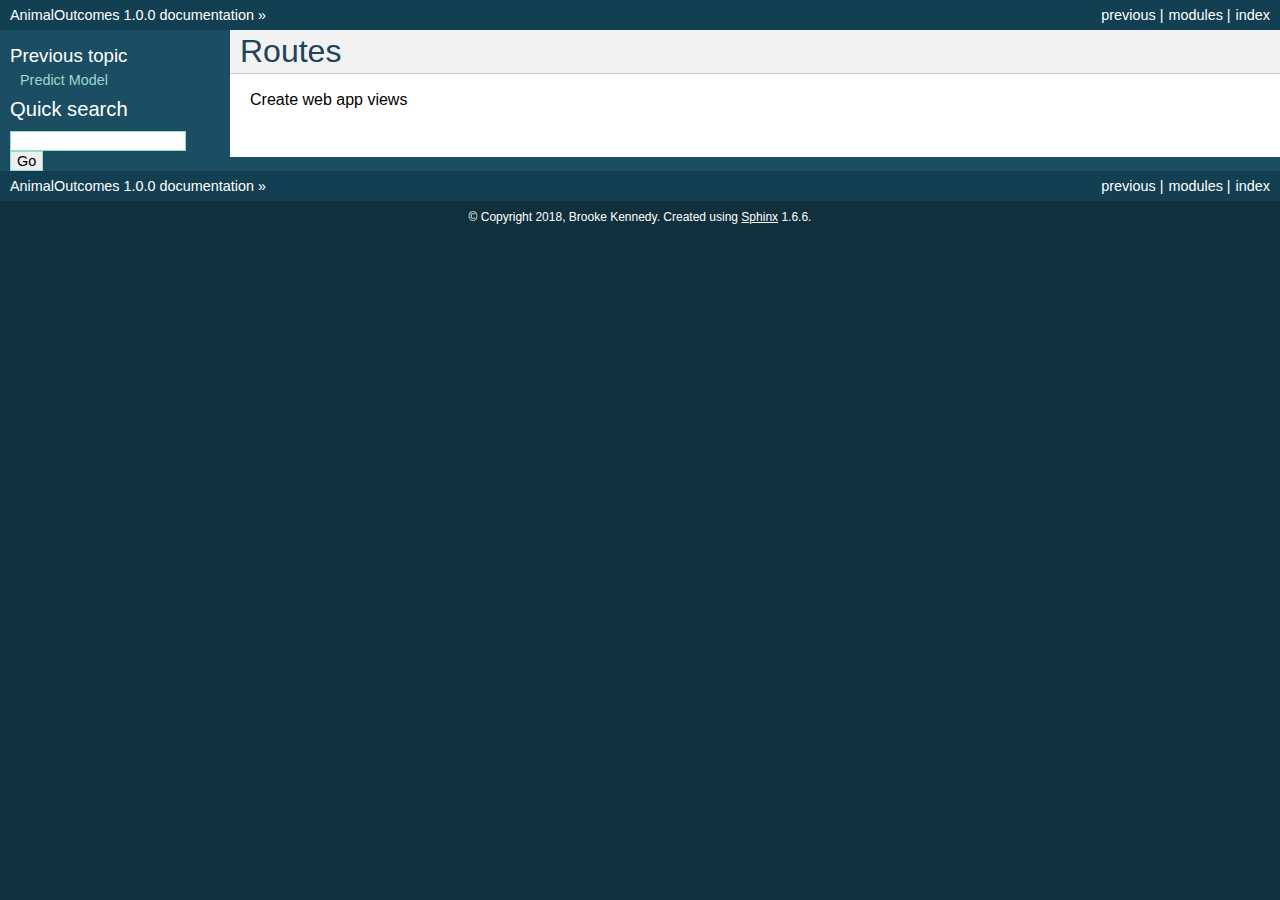
<file: develop/docs/_build/html/routes.html>
<!DOCTYPE html PUBLIC "-//W3C//DTD XHTML 1.0 Transitional//EN"
  "http://www.w3.org/TR/xhtml1/DTD/xhtml1-transitional.dtd">

<html xmlns="http://www.w3.org/1999/xhtml">
  <head>
    <meta http-equiv="Content-Type" content="text/html; charset=utf-8" />
    <title>Routes &#8212; AnimalOutcomes 1.0.0 documentation</title>
    <link rel="stylesheet" href="_static/classic.css" type="text/css" />
    <link rel="stylesheet" href="_static/pygments.css" type="text/css" />
    <script type="text/javascript">
      var DOCUMENTATION_OPTIONS = {
        URL_ROOT:    './',
        VERSION:     '1.0.0',
        COLLAPSE_INDEX: false,
        FILE_SUFFIX: '.html',
        HAS_SOURCE:  true,
        SOURCELINK_SUFFIX: '.txt'
      };
    </script>
    <script type="text/javascript" src="_static/jquery.js"></script>
    <script type="text/javascript" src="_static/underscore.js"></script>
    <script type="text/javascript" src="_static/doctools.js"></script>
    <link rel="index" title="Index" href="genindex.html" />
    <link rel="search" title="Search" href="search.html" />
    <link rel="prev" title="Predict Model" href="predict.html" /> 
  </head>
  <body>
    <div class="related" role="navigation" aria-label="related navigation">
      <h3>Navigation</h3>
      <ul>
        <li class="right" style="margin-right: 10px">
          <a href="genindex.html" title="General Index"
             accesskey="I">index</a></li>
        <li class="right" >
          <a href="py-modindex.html" title="Python Module Index"
             >modules</a> |</li>
        <li class="right" >
          <a href="predict.html" title="Predict Model"
             accesskey="P">previous</a> |</li>
        <li class="nav-item nav-item-0"><a href="index.html">AnimalOutcomes 1.0.0 documentation</a> &#187;</li> 
      </ul>
    </div>  

    <div class="document">
      <div class="documentwrapper">
        <div class="bodywrapper">
          <div class="body" role="main">
            
  <div class="section" id="routes">
<h1>Routes<a class="headerlink" href="#routes" title="Permalink to this headline">¶</a></h1>
<p>Create web app views</p>
</div>


          </div>
        </div>
      </div>
      <div class="sphinxsidebar" role="navigation" aria-label="main navigation">
        <div class="sphinxsidebarwrapper">
  <h4>Previous topic</h4>
  <p class="topless"><a href="predict.html"
                        title="previous chapter">Predict Model</a></p>
<div id="searchbox" style="display: none" role="search">
  <h3>Quick search</h3>
    <form class="search" action="search.html" method="get">
      <div><input type="text" name="q" /></div>
      <div><input type="submit" value="Go" /></div>
      <input type="hidden" name="check_keywords" value="yes" />
      <input type="hidden" name="area" value="default" />
    </form>
</div>
<script type="text/javascript">$('#searchbox').show(0);</script>
        </div>
      </div>
      <div class="clearer"></div>
    </div>
    <div class="related" role="navigation" aria-label="related navigation">
      <h3>Navigation</h3>
      <ul>
        <li class="right" style="margin-right: 10px">
          <a href="genindex.html" title="General Index"
             >index</a></li>
        <li class="right" >
          <a href="py-modindex.html" title="Python Module Index"
             >modules</a> |</li>
        <li class="right" >
          <a href="predict.html" title="Predict Model"
             >previous</a> |</li>
        <li class="nav-item nav-item-0"><a href="index.html">AnimalOutcomes 1.0.0 documentation</a> &#187;</li> 
      </ul>
    </div>
    <div class="footer" role="contentinfo">
        &#169; Copyright 2018, Brooke Kennedy.
      Created using <a href="http://sphinx-doc.org/">Sphinx</a> 1.6.6.
    </div>
  </body>
</html>
</file>
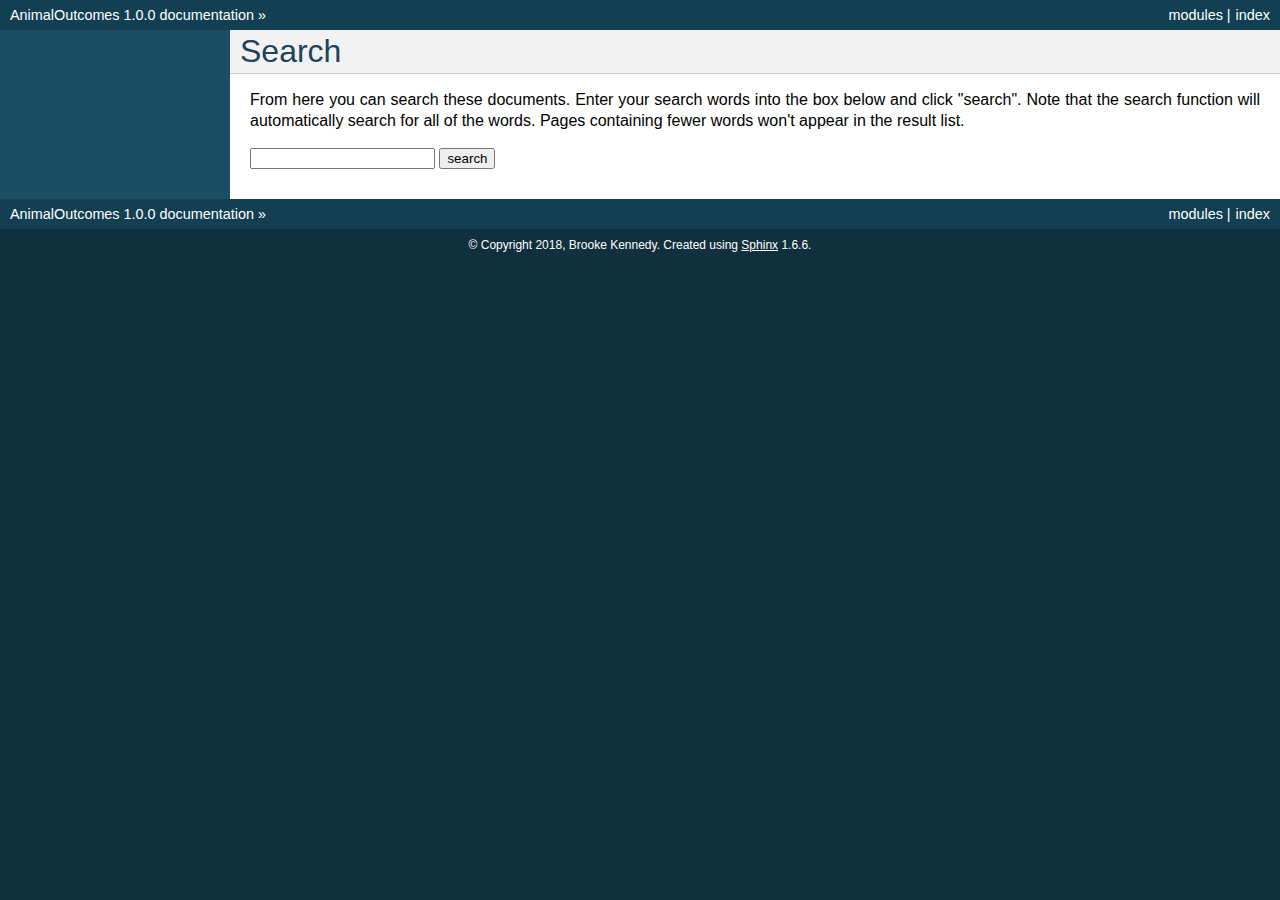
<file: develop/docs/_build/html/search.html>
<!DOCTYPE html PUBLIC "-//W3C//DTD XHTML 1.0 Transitional//EN"
  "http://www.w3.org/TR/xhtml1/DTD/xhtml1-transitional.dtd">

<html xmlns="http://www.w3.org/1999/xhtml">
  <head>
    <meta http-equiv="Content-Type" content="text/html; charset=utf-8" />
    <title>Search &#8212; AnimalOutcomes 1.0.0 documentation</title>
    <link rel="stylesheet" href="_static/classic.css" type="text/css" />
    <link rel="stylesheet" href="_static/pygments.css" type="text/css" />
    <script type="text/javascript">
      var DOCUMENTATION_OPTIONS = {
        URL_ROOT:    './',
        VERSION:     '1.0.0',
        COLLAPSE_INDEX: false,
        FILE_SUFFIX: '.html',
        HAS_SOURCE:  true,
        SOURCELINK_SUFFIX: '.txt'
      };
    </script>
    <script type="text/javascript" src="_static/jquery.js"></script>
    <script type="text/javascript" src="_static/underscore.js"></script>
    <script type="text/javascript" src="_static/doctools.js"></script>
    <script type="text/javascript" src="_static/searchtools.js"></script>
    <link rel="index" title="Index" href="genindex.html" />
    <link rel="search" title="Search" href="#" />
  <script type="text/javascript">
    jQuery(function() { Search.loadIndex("searchindex.js"); });
  </script>
  
  <script type="text/javascript" id="searchindexloader"></script>
   

  </head>
  <body>
    <div class="related" role="navigation" aria-label="related navigation">
      <h3>Navigation</h3>
      <ul>
        <li class="right" style="margin-right: 10px">
          <a href="genindex.html" title="General Index"
             accesskey="I">index</a></li>
        <li class="right" >
          <a href="py-modindex.html" title="Python Module Index"
             >modules</a> |</li>
        <li class="nav-item nav-item-0"><a href="index.html">AnimalOutcomes 1.0.0 documentation</a> &#187;</li> 
      </ul>
    </div>  

    <div class="document">
      <div class="documentwrapper">
        <div class="bodywrapper">
          <div class="body" role="main">
            
  <h1 id="search-documentation">Search</h1>
  <div id="fallback" class="admonition warning">
  <script type="text/javascript">$('#fallback').hide();</script>
  <p>
    Please activate JavaScript to enable the search
    functionality.
  </p>
  </div>
  <p>
    From here you can search these documents. Enter your search
    words into the box below and click "search". Note that the search
    function will automatically search for all of the words. Pages
    containing fewer words won't appear in the result list.
  </p>
  <form action="" method="get">
    <input type="text" name="q" value="" />
    <input type="submit" value="search" />
    <span id="search-progress" style="padding-left: 10px"></span>
  </form>
  
  <div id="search-results">
  
  </div>

          </div>
        </div>
      </div>
      <div class="sphinxsidebar" role="navigation" aria-label="main navigation">
        <div class="sphinxsidebarwrapper">
        </div>
      </div>
      <div class="clearer"></div>
    </div>
    <div class="related" role="navigation" aria-label="related navigation">
      <h3>Navigation</h3>
      <ul>
        <li class="right" style="margin-right: 10px">
          <a href="genindex.html" title="General Index"
             >index</a></li>
        <li class="right" >
          <a href="py-modindex.html" title="Python Module Index"
             >modules</a> |</li>
        <li class="nav-item nav-item-0"><a href="index.html">AnimalOutcomes 1.0.0 documentation</a> &#187;</li> 
      </ul>
    </div>
    <div class="footer" role="contentinfo">
        &#169; Copyright 2018, Brooke Kennedy.
      Created using <a href="http://sphinx-doc.org/">Sphinx</a> 1.6.6.
    </div>
  </body>
</html>
</file>
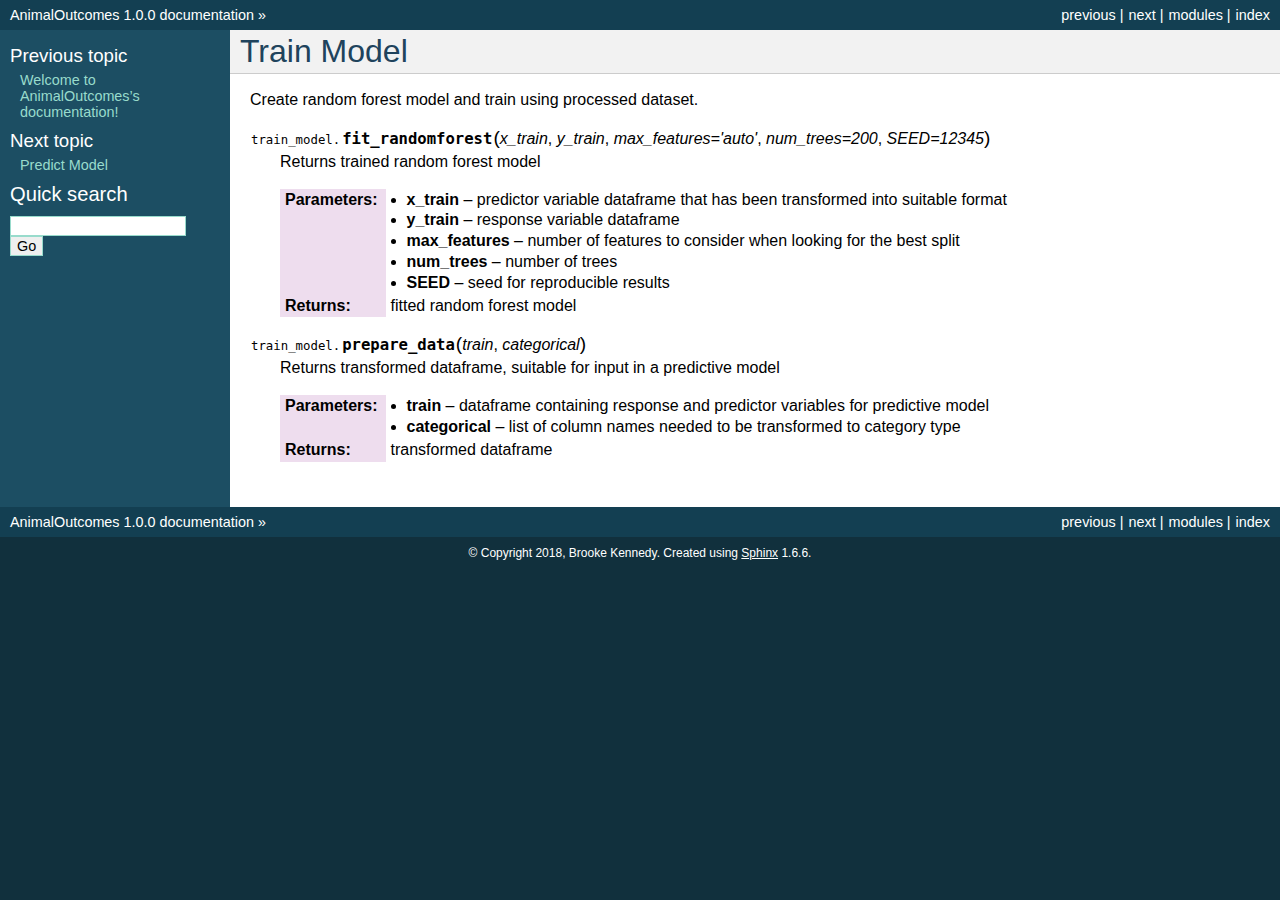
<file: develop/docs/_build/html/train.html>
<!DOCTYPE html PUBLIC "-//W3C//DTD XHTML 1.0 Transitional//EN"
  "http://www.w3.org/TR/xhtml1/DTD/xhtml1-transitional.dtd">

<html xmlns="http://www.w3.org/1999/xhtml">
  <head>
    <meta http-equiv="Content-Type" content="text/html; charset=utf-8" />
    <title>Train Model &#8212; AnimalOutcomes 1.0.0 documentation</title>
    <link rel="stylesheet" href="_static/classic.css" type="text/css" />
    <link rel="stylesheet" href="_static/pygments.css" type="text/css" />
    <script type="text/javascript">
      var DOCUMENTATION_OPTIONS = {
        URL_ROOT:    './',
        VERSION:     '1.0.0',
        COLLAPSE_INDEX: false,
        FILE_SUFFIX: '.html',
        HAS_SOURCE:  true,
        SOURCELINK_SUFFIX: '.txt'
      };
    </script>
    <script type="text/javascript" src="_static/jquery.js"></script>
    <script type="text/javascript" src="_static/underscore.js"></script>
    <script type="text/javascript" src="_static/doctools.js"></script>
    <link rel="index" title="Index" href="genindex.html" />
    <link rel="search" title="Search" href="search.html" />
    <link rel="next" title="Predict Model" href="predict.html" />
    <link rel="prev" title="Welcome to AnimalOutcomes’s documentation!" href="index.html" /> 
  </head>
  <body>
    <div class="related" role="navigation" aria-label="related navigation">
      <h3>Navigation</h3>
      <ul>
        <li class="right" style="margin-right: 10px">
          <a href="genindex.html" title="General Index"
             accesskey="I">index</a></li>
        <li class="right" >
          <a href="py-modindex.html" title="Python Module Index"
             >modules</a> |</li>
        <li class="right" >
          <a href="predict.html" title="Predict Model"
             accesskey="N">next</a> |</li>
        <li class="right" >
          <a href="index.html" title="Welcome to AnimalOutcomes’s documentation!"
             accesskey="P">previous</a> |</li>
        <li class="nav-item nav-item-0"><a href="index.html">AnimalOutcomes 1.0.0 documentation</a> &#187;</li> 
      </ul>
    </div>  

    <div class="document">
      <div class="documentwrapper">
        <div class="bodywrapper">
          <div class="body" role="main">
            
  <div class="section" id="train-model">
<h1>Train Model<a class="headerlink" href="#train-model" title="Permalink to this headline">¶</a></h1>
<p>Create random forest model and train using processed dataset.</p>
<span class="target" id="module-train_model"></span><dl class="function">
<dt id="train_model.fit_randomforest">
<code class="descclassname">train_model.</code><code class="descname">fit_randomforest</code><span class="sig-paren">(</span><em>x_train</em>, <em>y_train</em>, <em>max_features='auto'</em>, <em>num_trees=200</em>, <em>SEED=12345</em><span class="sig-paren">)</span><a class="headerlink" href="#train_model.fit_randomforest" title="Permalink to this definition">¶</a></dt>
<dd><p>Returns trained random forest model</p>
<table class="docutils field-list" frame="void" rules="none">
<col class="field-name" />
<col class="field-body" />
<tbody valign="top">
<tr class="field-odd field"><th class="field-name">Parameters:</th><td class="field-body"><ul class="first simple">
<li><strong>x_train</strong> – predictor variable dataframe that has been transformed into suitable format</li>
<li><strong>y_train</strong> – response variable dataframe</li>
<li><strong>max_features</strong> – number of features to consider when looking for the best split</li>
<li><strong>num_trees</strong> – number of trees</li>
<li><strong>SEED</strong> – seed for reproducible results</li>
</ul>
</td>
</tr>
<tr class="field-even field"><th class="field-name">Returns:</th><td class="field-body"><p class="first last">fitted random forest model</p>
</td>
</tr>
</tbody>
</table>
</dd></dl>

<dl class="function">
<dt id="train_model.prepare_data">
<code class="descclassname">train_model.</code><code class="descname">prepare_data</code><span class="sig-paren">(</span><em>train</em>, <em>categorical</em><span class="sig-paren">)</span><a class="headerlink" href="#train_model.prepare_data" title="Permalink to this definition">¶</a></dt>
<dd><p>Returns transformed dataframe, suitable for input in a predictive model</p>
<table class="docutils field-list" frame="void" rules="none">
<col class="field-name" />
<col class="field-body" />
<tbody valign="top">
<tr class="field-odd field"><th class="field-name">Parameters:</th><td class="field-body"><ul class="first simple">
<li><strong>train</strong> – dataframe containing response and predictor variables for predictive model</li>
<li><strong>categorical</strong> – list of column names needed to be transformed to category type</li>
</ul>
</td>
</tr>
<tr class="field-even field"><th class="field-name">Returns:</th><td class="field-body"><p class="first last">transformed dataframe</p>
</td>
</tr>
</tbody>
</table>
</dd></dl>

</div>


          </div>
        </div>
      </div>
      <div class="sphinxsidebar" role="navigation" aria-label="main navigation">
        <div class="sphinxsidebarwrapper">
  <h4>Previous topic</h4>
  <p class="topless"><a href="index.html"
                        title="previous chapter">Welcome to AnimalOutcomes’s documentation!</a></p>
  <h4>Next topic</h4>
  <p class="topless"><a href="predict.html"
                        title="next chapter">Predict Model</a></p>
<div id="searchbox" style="display: none" role="search">
  <h3>Quick search</h3>
    <form class="search" action="search.html" method="get">
      <div><input type="text" name="q" /></div>
      <div><input type="submit" value="Go" /></div>
      <input type="hidden" name="check_keywords" value="yes" />
      <input type="hidden" name="area" value="default" />
    </form>
</div>
<script type="text/javascript">$('#searchbox').show(0);</script>
        </div>
      </div>
      <div class="clearer"></div>
    </div>
    <div class="related" role="navigation" aria-label="related navigation">
      <h3>Navigation</h3>
      <ul>
        <li class="right" style="margin-right: 10px">
          <a href="genindex.html" title="General Index"
             >index</a></li>
        <li class="right" >
          <a href="py-modindex.html" title="Python Module Index"
             >modules</a> |</li>
        <li class="right" >
          <a href="predict.html" title="Predict Model"
             >next</a> |</li>
        <li class="right" >
          <a href="index.html" title="Welcome to AnimalOutcomes’s documentation!"
             >previous</a> |</li>
        <li class="nav-item nav-item-0"><a href="index.html">AnimalOutcomes 1.0.0 documentation</a> &#187;</li> 
      </ul>
    </div>
    <div class="footer" role="contentinfo">
        &#169; Copyright 2018, Brooke Kennedy.
      Created using <a href="http://sphinx-doc.org/">Sphinx</a> 1.6.6.
    </div>
  </body>
</html>
</file>
<file: sphinx/_build/html/_static/alabaster.css>
@import url("basic.css");

/* -- page layout ----------------------------------------------------------- */

body {
    font-family: 'goudy old style', 'minion pro', 'bell mt', Georgia, 'Hiragino Mincho Pro', serif;
    font-size: 17px;
    background-color: #fff;
    color: #000;
    margin: 0;
    padding: 0;
}


div.document {
    width: 940px;
    margin: 30px auto 0 auto;
}

div.documentwrapper {
    float: left;
    width: 100%;
}

div.bodywrapper {
    margin: 0 0 0 220px;
}

div.sphinxsidebar {
    width: 220px;
    font-size: 14px;
    line-height: 1.5;
}

hr {
    border: 1px solid #B1B4B6;
}

div.body {
    background-color: #fff;
    color: #3E4349;
    padding: 0 30px 0 30px;
}

div.body > .section {
    text-align: left;
}

div.footer {
    width: 940px;
    margin: 20px auto 30px auto;
    font-size: 14px;
    color: #888;
    text-align: right;
}

div.footer a {
    color: #888;
}

p.caption {
    font-family: inherit;
    font-size: inherit;
}


div.relations {
    display: none;
}


div.sphinxsidebar a {
    color: #444;
    text-decoration: none;
    border-bottom: 1px dotted #999;
}

div.sphinxsidebar a:hover {
    border-bottom: 1px solid #999;
}

div.sphinxsidebarwrapper {
    padding: 18px 10px;
}

div.sphinxsidebarwrapper p.logo {
    padding: 0;
    margin: -10px 0 0 0px;
    text-align: center;
}

div.sphinxsidebarwrapper h1.logo {
    margin-top: -10px;
    text-align: center;
    margin-bottom: 5px;
    text-align: left;
}

div.sphinxsidebarwrapper h1.logo-name {
    margin-top: 0px;
}

div.sphinxsidebarwrapper p.blurb {
    margin-top: 0;
    font-style: normal;
}

div.sphinxsidebar h3,
div.sphinxsidebar h4 {
    font-family: 'Garamond', 'Georgia', serif;
    color: #444;
    font-size: 24px;
    font-weight: normal;
    margin: 0 0 5px 0;
    padding: 0;
}

div.sphinxsidebar h4 {
    font-size: 20px;
}

div.sphinxsidebar h3 a {
    color: #444;
}

div.sphinxsidebar p.logo a,
div.sphinxsidebar h3 a,
div.sphinxsidebar p.logo a:hover,
div.sphinxsidebar h3 a:hover {
    border: none;
}

div.sphinxsidebar p {
    color: #555;
    margin: 10px 0;
}

div.sphinxsidebar ul {
    margin: 10px 0;
    padding: 0;
    color: #000;
}

div.sphinxsidebar ul li.toctree-l1 > a {
    font-size: 120%;
}

div.sphinxsidebar ul li.toctree-l2 > a {
    font-size: 110%;
}

div.sphinxsidebar input {
    border: 1px solid #CCC;
    font-family: 'goudy old style', 'minion pro', 'bell mt', Georgia, 'Hiragino Mincho Pro', serif;
    font-size: 1em;
}

div.sphinxsidebar hr {
    border: none;
    height: 1px;
    color: #AAA;
    background: #AAA;

    text-align: left;
    margin-left: 0;
    width: 50%;
}

/* -- body styles ----------------------------------------------------------- */

a {
    color: #004B6B;
    text-decoration: underline;
}

a:hover {
    color: #6D4100;
    text-decoration: underline;
}

div.body h1,
div.body h2,
div.body h3,
div.body h4,
div.body h5,
div.body h6 {
    font-family: 'Garamond', 'Georgia', serif;
    font-weight: normal;
    margin: 30px 0px 10px 0px;
    padding: 0;
}

div.body h1 { margin-top: 0; padding-top: 0; font-size: 240%; }
div.body h2 { font-size: 180%; }
div.body h3 { font-size: 150%; }
div.body h4 { font-size: 130%; }
div.body h5 { font-size: 100%; }
div.body h6 { font-size: 100%; }

a.headerlink {
    color: #DDD;
    padding: 0 4px;
    text-decoration: none;
}

a.headerlink:hover {
    color: #444;
    background: #EAEAEA;
}

div.body p, div.body dd, div.body li {
    line-height: 1.4em;
}

div.admonition {
    margin: 20px 0px;
    padding: 10px 30px;
    background-color: #EEE;
    border: 1px solid #CCC;
}

div.admonition tt.xref, div.admonition code.xref, div.admonition a tt {
    background-color: #FBFBFB;
    border-bottom: 1px solid #fafafa;
}

div.admonition p.admonition-title {
    font-family: 'Garamond', 'Georgia', serif;
    font-weight: normal;
    font-size: 24px;
    margin: 0 0 10px 0;
    padding: 0;
    line-height: 1;
}

div.admonition p.last {
    margin-bottom: 0;
}

div.highlight {
    background-color: #fff;
}

dt:target, .highlight {
    background: #FAF3E8;
}

div.warning {
    background-color: #FCC;
    border: 1px solid #FAA;
}

div.danger {
    background-color: #FCC;
    border: 1px solid #FAA;
    -moz-box-shadow: 2px 2px 4px #D52C2C;
    -webkit-box-shadow: 2px 2px 4px #D52C2C;
    box-shadow: 2px 2px 4px #D52C2C;
}

div.error {
    background-color: #FCC;
    border: 1px solid #FAA;
    -moz-box-shadow: 2px 2px 4px #D52C2C;
    -webkit-box-shadow: 2px 2px 4px #D52C2C;
    box-shadow: 2px 2px 4px #D52C2C;
}

div.caution {
    background-color: #FCC;
    border: 1px solid #FAA;
}

div.attention {
    background-color: #FCC;
    border: 1px solid #FAA;
}

div.important {
    background-color: #EEE;
    border: 1px solid #CCC;
}

div.note {
    background-color: #EEE;
    border: 1px solid #CCC;
}

div.tip {
    background-color: #EEE;
    border: 1px solid #CCC;
}

div.hint {
    background-color: #EEE;
    border: 1px solid #CCC;
}

div.seealso {
    background-color: #EEE;
    border: 1px solid #CCC;
}

div.topic {
    background-color: #EEE;
}

p.admonition-title {
    display: inline;
}

p.admonition-title:after {
    content: ":";
}

pre, tt, code {
    font-family: 'Consolas', 'Menlo', 'Deja Vu Sans Mono', 'Bitstream Vera Sans Mono', monospace;
    font-size: 0.9em;
}

.hll {
    background-color: #FFC;
    margin: 0 -12px;
    padding: 0 12px;
    display: block;
}

img.screenshot {
}

tt.descname, tt.descclassname, code.descname, code.descclassname {
    font-size: 0.95em;
}

tt.descname, code.descname {
    padding-right: 0.08em;
}

img.screenshot {
    -moz-box-shadow: 2px 2px 4px #EEE;
    -webkit-box-shadow: 2px 2px 4px #EEE;
    box-shadow: 2px 2px 4px #EEE;
}

table.docutils {
    border: 1px solid #888;
    -moz-box-shadow: 2px 2px 4px #EEE;
    -webkit-box-shadow: 2px 2px 4px #EEE;
    box-shadow: 2px 2px 4px #EEE;
}

table.docutils td, table.docutils th {
    border: 1px solid #888;
    padding: 0.25em 0.7em;
}

table.field-list, table.footnote {
    border: none;
    -moz-box-shadow: none;
    -webkit-box-shadow: none;
    box-shadow: none;
}

table.footnote {
    margin: 15px 0;
    width: 100%;
    border: 1px solid #EEE;
    background: #FDFDFD;
    font-size: 0.9em;
}

table.footnote + table.footnote {
    margin-top: -15px;
    border-top: none;
}

table.field-list th {
    padding: 0 0.8em 0 0;
}

table.field-list td {
    padding: 0;
}

table.field-list p {
    margin-bottom: 0.8em;
}

/* Cloned from
 * https://github.com/sphinx-doc/sphinx/commit/ef60dbfce09286b20b7385333d63a60321784e68
 */
.field-name {
    -moz-hyphens: manual;
    -ms-hyphens: manual;
    -webkit-hyphens: manual;
    hyphens: manual;
}

table.footnote td.label {
    width: .1px;
    padding: 0.3em 0 0.3em 0.5em;
}

table.footnote td {
    padding: 0.3em 0.5em;
}

dl {
    margin: 0;
    padding: 0;
}

dl dd {
    margin-left: 30px;
}

blockquote {
    margin: 0 0 0 30px;
    padding: 0;
}

ul, ol {
    /* Matches the 30px from the narrow-screen "li > ul" selector below */
    margin: 10px 0 10px 30px;
    padding: 0;
}

pre {
    background: #EEE;
    padding: 7px 30px;
    margin: 15px 0px;
    line-height: 1.3em;
}

div.viewcode-block:target {
    background: #ffd;
}

dl pre, blockquote pre, li pre {
    margin-left: 0;
    padding-left: 30px;
}

tt, code {
    background-color: #ecf0f3;
    color: #222;
    /* padding: 1px 2px; */
}

tt.xref, code.xref, a tt {
    background-color: #FBFBFB;
    border-bottom: 1px solid #fff;
}

a.reference {
    text-decoration: none;
    border-bottom: 1px dotted #004B6B;
}

/* Don't put an underline on images */
a.image-reference, a.image-reference:hover {
    border-bottom: none;
}

a.reference:hover {
    border-bottom: 1px solid #6D4100;
}

a.footnote-reference {
    text-decoration: none;
    font-size: 0.7em;
    vertical-align: top;
    border-bottom: 1px dotted #004B6B;
}

a.footnote-reference:hover {
    border-bottom: 1px solid #6D4100;
}

a:hover tt, a:hover code {
    background: #EEE;
}


@media screen and (max-width: 870px) {

    div.sphinxsidebar {
    	display: none;
    }

    div.document {
       width: 100%;

    }

    div.documentwrapper {
    	margin-left: 0;
    	margin-top: 0;
    	margin-right: 0;
    	margin-bottom: 0;
    }

    div.bodywrapper {
    	margin-top: 0;
    	margin-right: 0;
    	margin-bottom: 0;
    	margin-left: 0;
    }

    ul {
    	margin-left: 0;
    }

	li > ul {
        /* Matches the 30px from the "ul, ol" selector above */
		margin-left: 30px;
	}

    .document {
    	width: auto;
    }

    .footer {
    	width: auto;
    }

    .bodywrapper {
    	margin: 0;
    }

    .footer {
    	width: auto;
    }

    .github {
        display: none;
    }



}



@media screen and (max-width: 875px) {

    body {
        margin: 0;
        padding: 20px 30px;
    }

    div.documentwrapper {
        float: none;
        background: #fff;
    }

    div.sphinxsidebar {
        display: block;
        float: none;
        width: 102.5%;
        margin: 50px -30px -20px -30px;
        padding: 10px 20px;
        background: #333;
        color: #FFF;
    }

    div.sphinxsidebar h3, div.sphinxsidebar h4, div.sphinxsidebar p,
    div.sphinxsidebar h3 a {
        color: #fff;
    }

    div.sphinxsidebar a {
        color: #AAA;
    }

    div.sphinxsidebar p.logo {
        display: none;
    }

    div.document {
        width: 100%;
        margin: 0;
    }

    div.footer {
        display: none;
    }

    div.bodywrapper {
        margin: 0;
    }

    div.body {
        min-height: 0;
        padding: 0;
    }

    .rtd_doc_footer {
        display: none;
    }

    .document {
        width: auto;
    }

    .footer {
        width: auto;
    }

    .footer {
        width: auto;
    }

    .github {
        display: none;
    }
}


/* misc. */

.revsys-inline {
    display: none!important;
}

/* Make nested-list/multi-paragraph items look better in Releases changelog
 * pages. Without this, docutils' magical list fuckery causes inconsistent
 * formatting between different release sub-lists.
 */
div#changelog > div.section > ul > li > p:only-child {
    margin-bottom: 0;
}

/* Hide fugly table cell borders in ..bibliography:: directive output */
table.docutils.citation, table.docutils.citation td, table.docutils.citation th {
  border: none;
  /* Below needed in some edge cases; if not applied, bottom shadows appear */
  -moz-box-shadow: none;
  -webkit-box-shadow: none;
  box-shadow: none;
}
</file>
<file: sphinx/_build/html/_static/pygments.css>
.highlight .hll { background-color: #ffffcc }
.highlight  { background: #eeffcc; }
.highlight .c { color: #408090; font-style: italic } /* Comment */
.highlight .err { border: 1px solid #FF0000 } /* Error */
.highlight .k { color: #007020; font-weight: bold } /* Keyword */
.highlight .o { color: #666666 } /* Operator */
.highlight .ch { color: #408090; font-style: italic } /* Comment.Hashbang */
.highlight .cm { color: #408090; font-style: italic } /* Comment.Multiline */
.highlight .cp { color: #007020 } /* Comment.Preproc */
.highlight .cpf { color: #408090; font-style: italic } /* Comment.PreprocFile */
.highlight .c1 { color: #408090; font-style: italic } /* Comment.Single */
.highlight .cs { color: #408090; background-color: #fff0f0 } /* Comment.Special */
.highlight .gd { color: #A00000 } /* Generic.Deleted */
.highlight .ge { font-style: italic } /* Generic.Emph */
.highlight .gr { color: #FF0000 } /* Generic.Error */
.highlight .gh { color: #000080; font-weight: bold } /* Generic.Heading */
.highlight .gi { color: #00A000 } /* Generic.Inserted */
.highlight .go { color: #333333 } /* Generic.Output */
.highlight .gp { color: #c65d09; font-weight: bold } /* Generic.Prompt */
.highlight .gs { font-weight: bold } /* Generic.Strong */
.highlight .gu { color: #800080; font-weight: bold } /* Generic.Subheading */
.highlight .gt { color: #0044DD } /* Generic.Traceback */
.highlight .kc { color: #007020; font-weight: bold } /* Keyword.Constant */
.highlight .kd { color: #007020; font-weight: bold } /* Keyword.Declaration */
.highlight .kn { color: #007020; font-weight: bold } /* Keyword.Namespace */
.highlight .kp { color: #007020 } /* Keyword.Pseudo */
.highlight .kr { color: #007020; font-weight: bold } /* Keyword.Reserved */
.highlight .kt { color: #902000 } /* Keyword.Type */
.highlight .m { color: #208050 } /* Literal.Number */
.highlight .s { color: #4070a0 } /* Literal.String */
.highlight .na { color: #4070a0 } /* Name.Attribute */
.highlight .nb { color: #007020 } /* Name.Builtin */
.highlight .nc { color: #0e84b5; font-weight: bold } /* Name.Class */
.highlight .no { color: #60add5 } /* Name.Constant */
.highlight .nd { color: #555555; font-weight: bold } /* Name.Decorator */
.highlight .ni { color: #d55537; font-weight: bold } /* Name.Entity */
.highlight .ne { color: #007020 } /* Name.Exception */
.highlight .nf { color: #06287e } /* Name.Function */
.highlight .nl { color: #002070; font-weight: bold } /* Name.Label */
.highlight .nn { color: #0e84b5; font-weight: bold } /* Name.Namespace */
.highlight .nt { color: #062873; font-weight: bold } /* Name.Tag */
.highlight .nv { color: #bb60d5 } /* Name.Variable */
.highlight .ow { color: #007020; font-weight: bold } /* Operator.Word */
.highlight .w { color: #bbbbbb } /* Text.Whitespace */
.highlight .mb { color: #208050 } /* Literal.Number.Bin */
.highlight .mf { color: #208050 } /* Literal.Number.Float */
.highlight .mh { color: #208050 } /* Literal.Number.Hex */
.highlight .mi { color: #208050 } /* Literal.Number.Integer */
.highlight .mo { color: #208050 } /* Literal.Number.Oct */
.highlight .sa { color: #4070a0 } /* Literal.String.Affix */
.highlight .sb { color: #4070a0 } /* Literal.String.Backtick */
.highlight .sc { color: #4070a0 } /* Literal.String.Char */
.highlight .dl { color: #4070a0 } /* Literal.String.Delimiter */
.highlight .sd { color: #4070a0; font-style: italic } /* Literal.String.Doc */
.highlight .s2 { color: #4070a0 } /* Literal.String.Double */
.highlight .se { color: #4070a0; font-weight: bold } /* Literal.String.Escape */
.highlight .sh { color: #4070a0 } /* Literal.String.Heredoc */
.highlight .si { color: #70a0d0; font-style: italic } /* Literal.String.Interpol */
.highlight .sx { color: #c65d09 } /* Literal.String.Other */
.highlight .sr { color: #235388 } /* Literal.String.Regex */
.highlight .s1 { color: #4070a0 } /* Literal.String.Single */
.highlight .ss { color: #517918 } /* Literal.String.Symbol */
.highlight .bp { color: #007020 } /* Name.Builtin.Pseudo */
.highlight .fm { color: #06287e } /* Name.Function.Magic */
.highlight .vc { color: #bb60d5 } /* Name.Variable.Class */
.highlight .vg { color: #bb60d5 } /* Name.Variable.Global */
.highlight .vi { color: #bb60d5 } /* Name.Variable.Instance */
.highlight .vm { color: #bb60d5 } /* Name.Variable.Magic */
.highlight .il { color: #208050 } /* Literal.Number.Integer.Long */
</file>
<file: sphinx/_build/html/_static/custom.css>
/* This file intentionally left blank. */
</file>
<file: develop/docs/_build/html/_static/classic.css>
/*
 * classic.css_t
 * ~~~~~~~~~~~~~
 *
 * Sphinx stylesheet -- classic theme.
 *
 * :copyright: Copyright 2007-2018 by the Sphinx team, see AUTHORS.
 * :license: BSD, see LICENSE for details.
 *
 */

@import url("basic.css");

/* -- page layout ----------------------------------------------------------- */

body {
    font-family: sans-serif;
    font-size: 100%;
    background-color: #11303d;
    color: #000;
    margin: 0;
    padding: 0;
}

div.document {
    background-color: #1c4e63;
}

div.documentwrapper {
    float: left;
    width: 100%;
}

div.bodywrapper {
    margin: 0 0 0 230px;
}

div.body {
    background-color: #ffffff;
    color: #000000;
    padding: 0 20px 30px 20px;
}

div.footer {
    color: #ffffff;
    width: 100%;
    padding: 9px 0 9px 0;
    text-align: center;
    font-size: 75%;
}

div.footer a {
    color: #ffffff;
    text-decoration: underline;
}

div.related {
    background-color: #133f52;
    line-height: 30px;
    color: #ffffff;
}

div.related a {
    color: #ffffff;
}

div.sphinxsidebar {
}

div.sphinxsidebar h3 {
    font-family: 'Trebuchet MS', sans-serif;
    color: #ffffff;
    font-size: 1.4em;
    font-weight: normal;
    margin: 0;
    padding: 0;
}

div.sphinxsidebar h3 a {
    color: #ffffff;
}

div.sphinxsidebar h4 {
    font-family: 'Trebuchet MS', sans-serif;
    color: #ffffff;
    font-size: 1.3em;
    font-weight: normal;
    margin: 5px 0 0 0;
    padding: 0;
}

div.sphinxsidebar p {
    color: #ffffff;
}

div.sphinxsidebar p.topless {
    margin: 5px 10px 10px 10px;
}

div.sphinxsidebar ul {
    margin: 10px;
    padding: 0;
    color: #ffffff;
}

div.sphinxsidebar a {
    color: #98dbcc;
}

div.sphinxsidebar input {
    border: 1px solid #98dbcc;
    font-family: sans-serif;
    font-size: 1em;
}



/* -- hyperlink styles ------------------------------------------------------ */

a {
    color: #355f7c;
    text-decoration: none;
}

a:visited {
    color: #355f7c;
    text-decoration: none;
}

a:hover {
    text-decoration: underline;
}



/* -- body styles ----------------------------------------------------------- */

div.body h1,
div.body h2,
div.body h3,
div.body h4,
div.body h5,
div.body h6 {
    font-family: 'Trebuchet MS', sans-serif;
    background-color: #f2f2f2;
    font-weight: normal;
    color: #20435c;
    border-bottom: 1px solid #ccc;
    margin: 20px -20px 10px -20px;
    padding: 3px 0 3px 10px;
}

div.body h1 { margin-top: 0; font-size: 200%; }
div.body h2 { font-size: 160%; }
div.body h3 { font-size: 140%; }
div.body h4 { font-size: 120%; }
div.body h5 { font-size: 110%; }
div.body h6 { font-size: 100%; }

a.headerlink {
    color: #c60f0f;
    font-size: 0.8em;
    padding: 0 4px 0 4px;
    text-decoration: none;
}

a.headerlink:hover {
    background-color: #c60f0f;
    color: white;
}

div.body p, div.body dd, div.body li, div.body blockquote {
    text-align: justify;
    line-height: 130%;
}

div.admonition p.admonition-title + p {
    display: inline;
}

div.admonition p {
    margin-bottom: 5px;
}

div.admonition pre {
    margin-bottom: 5px;
}

div.admonition ul, div.admonition ol {
    margin-bottom: 5px;
}

div.note {
    background-color: #eee;
    border: 1px solid #ccc;
}

div.seealso {
    background-color: #ffc;
    border: 1px solid #ff6;
}

div.topic {
    background-color: #eee;
}

div.warning {
    background-color: #ffe4e4;
    border: 1px solid #f66;
}

p.admonition-title {
    display: inline;
}

p.admonition-title:after {
    content: ":";
}

pre {
    padding: 5px;
    background-color: #eeffcc;
    color: #333333;
    line-height: 120%;
    border: 1px solid #ac9;
    border-left: none;
    border-right: none;
}

code {
    background-color: #ecf0f3;
    padding: 0 1px 0 1px;
    font-size: 0.95em;
}

th {
    background-color: #ede;
}

.warning code {
    background: #efc2c2;
}

.note code {
    background: #d6d6d6;
}

.viewcode-back {
    font-family: sans-serif;
}

div.viewcode-block:target {
    background-color: #f4debf;
    border-top: 1px solid #ac9;
    border-bottom: 1px solid #ac9;
}

div.code-block-caption {
    color: #efefef;
    background-color: #1c4e63;
}
</file>
<file: develop/docs/_build/html/_static/pygments.css>
.highlight .hll { background-color: #ffffcc }
.highlight  { background: #eeffcc; }
.highlight .c { color: #408090; font-style: italic } /* Comment */
.highlight .err { border: 1px solid #FF0000 } /* Error */
.highlight .k { color: #007020; font-weight: bold } /* Keyword */
.highlight .o { color: #666666 } /* Operator */
.highlight .ch { color: #408090; font-style: italic } /* Comment.Hashbang */
.highlight .cm { color: #408090; font-style: italic } /* Comment.Multiline */
.highlight .cp { color: #007020 } /* Comment.Preproc */
.highlight .cpf { color: #408090; font-style: italic } /* Comment.PreprocFile */
.highlight .c1 { color: #408090; font-style: italic } /* Comment.Single */
.highlight .cs { color: #408090; background-color: #fff0f0 } /* Comment.Special */
.highlight .gd { color: #A00000 } /* Generic.Deleted */
.highlight .ge { font-style: italic } /* Generic.Emph */
.highlight .gr { color: #FF0000 } /* Generic.Error */
.highlight .gh { color: #000080; font-weight: bold } /* Generic.Heading */
.highlight .gi { color: #00A000 } /* Generic.Inserted */
.highlight .go { color: #333333 } /* Generic.Output */
.highlight .gp { color: #c65d09; font-weight: bold } /* Generic.Prompt */
.highlight .gs { font-weight: bold } /* Generic.Strong */
.highlight .gu { color: #800080; font-weight: bold } /* Generic.Subheading */
.highlight .gt { color: #0044DD } /* Generic.Traceback */
.highlight .kc { color: #007020; font-weight: bold } /* Keyword.Constant */
.highlight .kd { color: #007020; font-weight: bold } /* Keyword.Declaration */
.highlight .kn { color: #007020; font-weight: bold } /* Keyword.Namespace */
.highlight .kp { color: #007020 } /* Keyword.Pseudo */
.highlight .kr { color: #007020; font-weight: bold } /* Keyword.Reserved */
.highlight .kt { color: #902000 } /* Keyword.Type */
.highlight .m { color: #208050 } /* Literal.Number */
.highlight .s { color: #4070a0 } /* Literal.String */
.highlight .na { color: #4070a0 } /* Name.Attribute */
.highlight .nb { color: #007020 } /* Name.Builtin */
.highlight .nc { color: #0e84b5; font-weight: bold } /* Name.Class */
.highlight .no { color: #60add5 } /* Name.Constant */
.highlight .nd { color: #555555; font-weight: bold } /* Name.Decorator */
.highlight .ni { color: #d55537; font-weight: bold } /* Name.Entity */
.highlight .ne { color: #007020 } /* Name.Exception */
.highlight .nf { color: #06287e } /* Name.Function */
.highlight .nl { color: #002070; font-weight: bold } /* Name.Label */
.highlight .nn { color: #0e84b5; font-weight: bold } /* Name.Namespace */
.highlight .nt { color: #062873; font-weight: bold } /* Name.Tag */
.highlight .nv { color: #bb60d5 } /* Name.Variable */
.highlight .ow { color: #007020; font-weight: bold } /* Operator.Word */
.highlight .w { color: #bbbbbb } /* Text.Whitespace */
.highlight .mb { color: #208050 } /* Literal.Number.Bin */
.highlight .mf { color: #208050 } /* Literal.Number.Float */
.highlight .mh { color: #208050 } /* Literal.Number.Hex */
.highlight .mi { color: #208050 } /* Literal.Number.Integer */
.highlight .mo { color: #208050 } /* Literal.Number.Oct */
.highlight .sa { color: #4070a0 } /* Literal.String.Affix */
.highlight .sb { color: #4070a0 } /* Literal.String.Backtick */
.highlight .sc { color: #4070a0 } /* Literal.String.Char */
.highlight .dl { color: #4070a0 } /* Literal.String.Delimiter */
.highlight .sd { color: #4070a0; font-style: italic } /* Literal.String.Doc */
.highlight .s2 { color: #4070a0 } /* Literal.String.Double */
.highlight .se { color: #4070a0; font-weight: bold } /* Literal.String.Escape */
.highlight .sh { color: #4070a0 } /* Literal.String.Heredoc */
.highlight .si { color: #70a0d0; font-style: italic } /* Literal.String.Interpol */
.highlight .sx { color: #c65d09 } /* Literal.String.Other */
.highlight .sr { color: #235388 } /* Literal.String.Regex */
.highlight .s1 { color: #4070a0 } /* Literal.String.Single */
.highlight .ss { color: #517918 } /* Literal.String.Symbol */
.highlight .bp { color: #007020 } /* Name.Builtin.Pseudo */
.highlight .fm { color: #06287e } /* Name.Function.Magic */
.highlight .vc { color: #bb60d5 } /* Name.Variable.Class */
.highlight .vg { color: #bb60d5 } /* Name.Variable.Global */
.highlight .vi { color: #bb60d5 } /* Name.Variable.Instance */
.highlight .vm { color: #bb60d5 } /* Name.Variable.Magic */
.highlight .il { color: #208050 } /* Literal.Number.Integer.Long */
</file>
